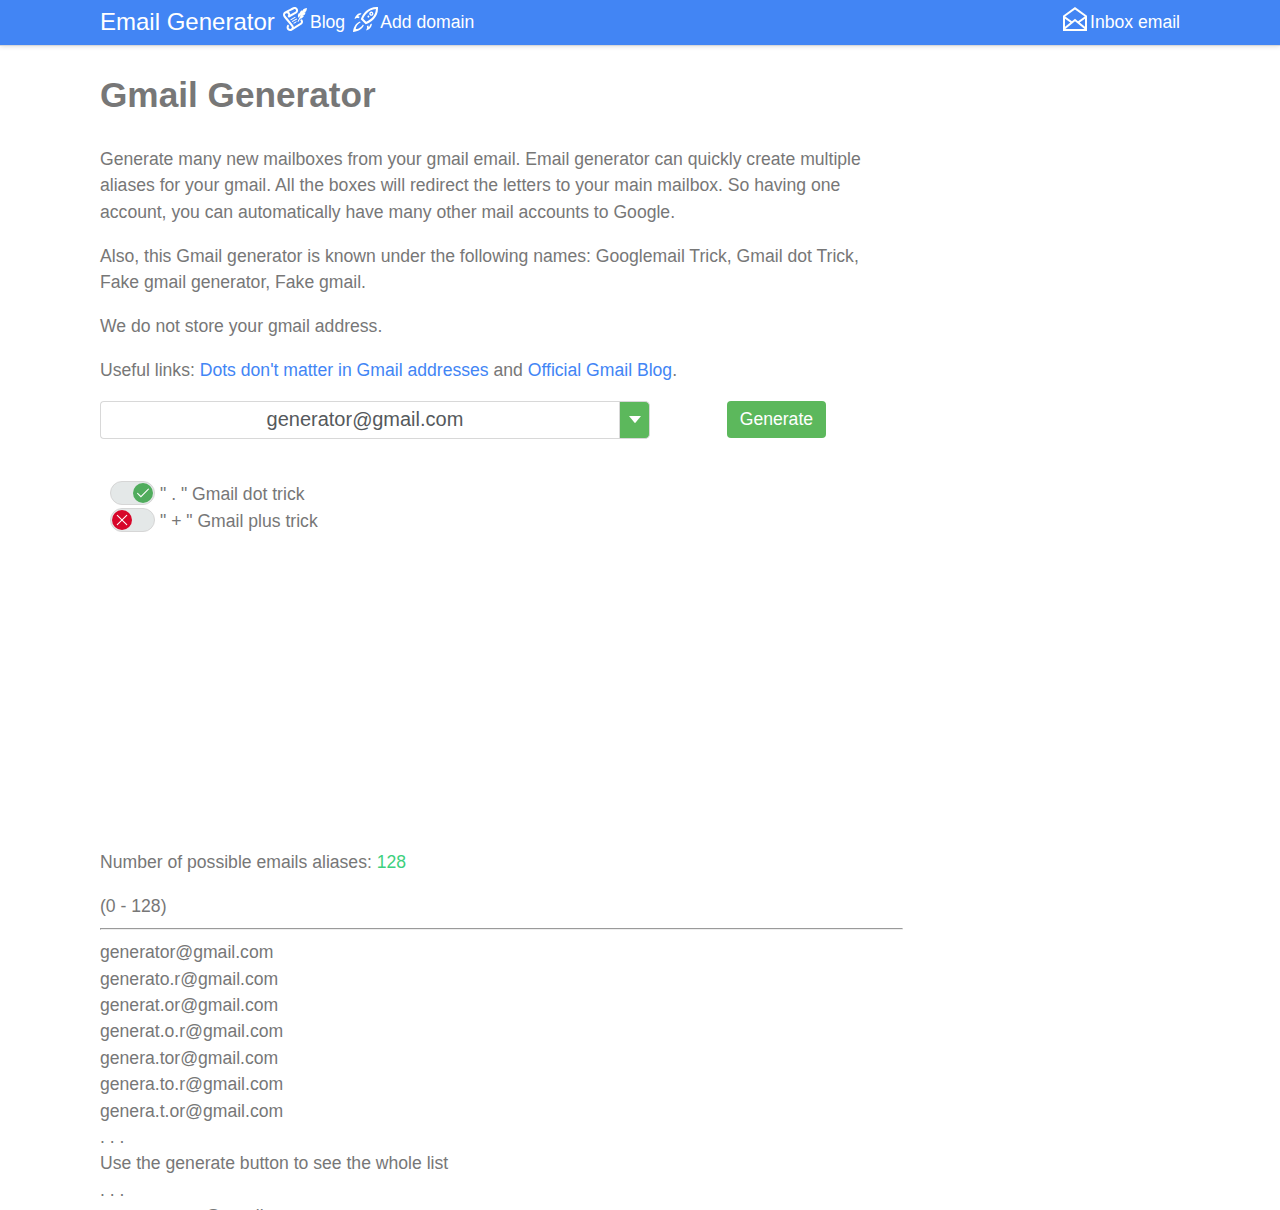
<file: index.html>
<html xmlns="http://www.w3.org/1999/xhtml" lang="en">

<head>
	<meta http-equiv="Content-Type" content="text/html; charset=utf-8" />
	<meta name="description" content="HTTrack is an easy-to-use website mirror utility. It allows you to download a World Wide website from the Internet to a local directory,building recursively all structures, getting html, images, and other files from the server to your computer. Links are rebuiltrelatively so that you can freely browse to the local site (works with any browser). You can mirror several sites together so that you can jump from one toanother. You can, also, update an existing mirror site, or resume an interrupted download. The robot is fully configurable, with an integrated help" />
	<meta name="keywords" content="httrack, HTTRACK, HTTrack, winhttrack, WINHTTRACK, WinHTTrack, offline browser, web mirror utility, aspirateur web, surf offline, web capture, www mirror utility, browse offline, local  site builder, website mirroring, aspirateur www, internet grabber, capture de site web, internet tool, hors connexion, unix, dos, windows 95, windows 98, solaris, ibm580, AIX 4.0, HTS, HTGet, web aspirator, web aspirateur, libre, GPL, GNU, free software" />
	<title>Local index - HTTrack Website Copier</title>
  <!-- Mirror and index made by HTTrack Website Copier/3.49-2 [XR&CO'2014] -->
	<style type="text/css">
	<!--

body {
	margin: 0;  padding: 0;  margin-bottom: 15px;  margin-top: 8px;
	background: #77b;
}
body, td {
	font: 14px "Trebuchet MS", Verdana, Arial, Helvetica, sans-serif;
	}

#subTitle {
	background: #000;  color: #fff;  padding: 4px;  font-weight: bold; 
	}

#siteNavigation a, #siteNavigation .current {
	font-weight: bold;  color: #448;
	}
#siteNavigation a:link    { text-decoration: none; }
#siteNavigation a:visited { text-decoration: none; }

#siteNavigation .current { background-color: #ccd; }

#siteNavigation a:hover   { text-decoration: none;  background-color: #fff;  color: #000; }
#siteNavigation a:active  { text-decoration: none;  background-color: #ccc; }


a:link    { text-decoration: underline;  color: #00f; }
a:visited { text-decoration: underline;  color: #000; }
a:hover   { text-decoration: underline;  color: #c00; }
a:active  { text-decoration: underline; }

#pageContent {
	clear: both;
	border-bottom: 6px solid #000;
	padding: 10px;  padding-top: 20px;
	line-height: 1.65em;
	background-image: url(backblue.gif);
	background-repeat: no-repeat;
	background-position: top right;
	}

#pageContent, #siteNavigation {
	background-color: #ccd;
	}


.imgLeft  { float: left;   margin-right: 10px;  margin-bottom: 10px; }
.imgRight { float: right;  margin-left: 10px;   margin-bottom: 10px; }

hr { height: 1px;  color: #000;  background-color: #000;  margin-bottom: 15px; }

h1 { margin: 0;  font-weight: bold;  font-size: 2em; }
h2 { margin: 0;  font-weight: bold;  font-size: 1.6em; }
h3 { margin: 0;  font-weight: bold;  font-size: 1.3em; }
h4 { margin: 0;  font-weight: bold;  font-size: 1.18em; }

.blak { background-color: #000; }
.hide { display: none; }
.tableWidth { min-width: 400px; }

.tblRegular       { border-collapse: collapse; }
.tblRegular td    { padding: 6px;  background-image: url(fade.gif);  border: 2px solid #99c; }
.tblHeaderColor, .tblHeaderColor td { background: #99c; }
.tblNoBorder td   { border: 0; }


// -->
</style>

</head>

<table width="76%" border="0" align="center" cellspacing="0" cellpadding="3" class="tableWidth">
	<tr>
	<td id="subTitle">HTTrack Website Copier - Open Source offline browser</td>
	</tr>
</table>
<table width="76%" border="0" align="center" cellspacing="0" cellpadding="0" class="tableWidth">
<tr class="blak">
<td>
	<table width="100%" border="0" align="center" cellspacing="1" cellpadding="0">
	<tr>
	<td colspan="6"> 
		<table width="100%" border="0" align="center" cellspacing="0" cellpadding="10">
		<tr> 
		<td id="pageContent"> 
<!-- ==================== End prologue ==================== -->

	<meta name="generator" content="HTTrack Website Copier/3.x">
	<TITLE>Local index - HTTrack</TITLE>
</HEAD>
<BODY>
<H1 ALIGN=Center>Index of locally available sites:</H1>
	<TABLE BORDER="0" WIDTH="100%" CELLSPACING="1" CELLPADDING="0">
		<TR>
			<TD BACKGROUND="fade.gif">
				&middot;
					<A HREF="generator.email/blog/gmail-generator.html">
						generator.email/blog/gmail-generator.html
					</A>		
			</TD>
		</TR>
	</TABLE>
	<BR>
	<BR>
	<BR>
  	<H6 ALIGN="RIGHT">
	<I>Mirror and index made by HTTrack Website Copier [XR&amp;CO'2008]</I>
	</H6>
	<!-- Mirror and index made by HTTrack Website Copier/3.49-2 [XR&CO'2014] -->
	<!-- Thanks for using HTTrack Website Copier! -->
	<meta HTTP-EQUIV="Refresh" CONTENT="0; URL=generator.email/blog/gmail-generator.html">


<!-- ==================== Start epilogue ==================== -->
		</td>
		</tr>
		</table>
	</td>
	</tr>
	</table>
</td>
</tr>
</table>

<table width="76%" border="0" align="center" valign="bottom" cellspacing="0" cellpadding="0">
	<tr>
	<td id="footer"><small>&copy; 2008 Xavier Roche & other contributors - Web Design: Leto Kauler.</small></td>
	</tr>
</table>

</body>

</html>
</file>
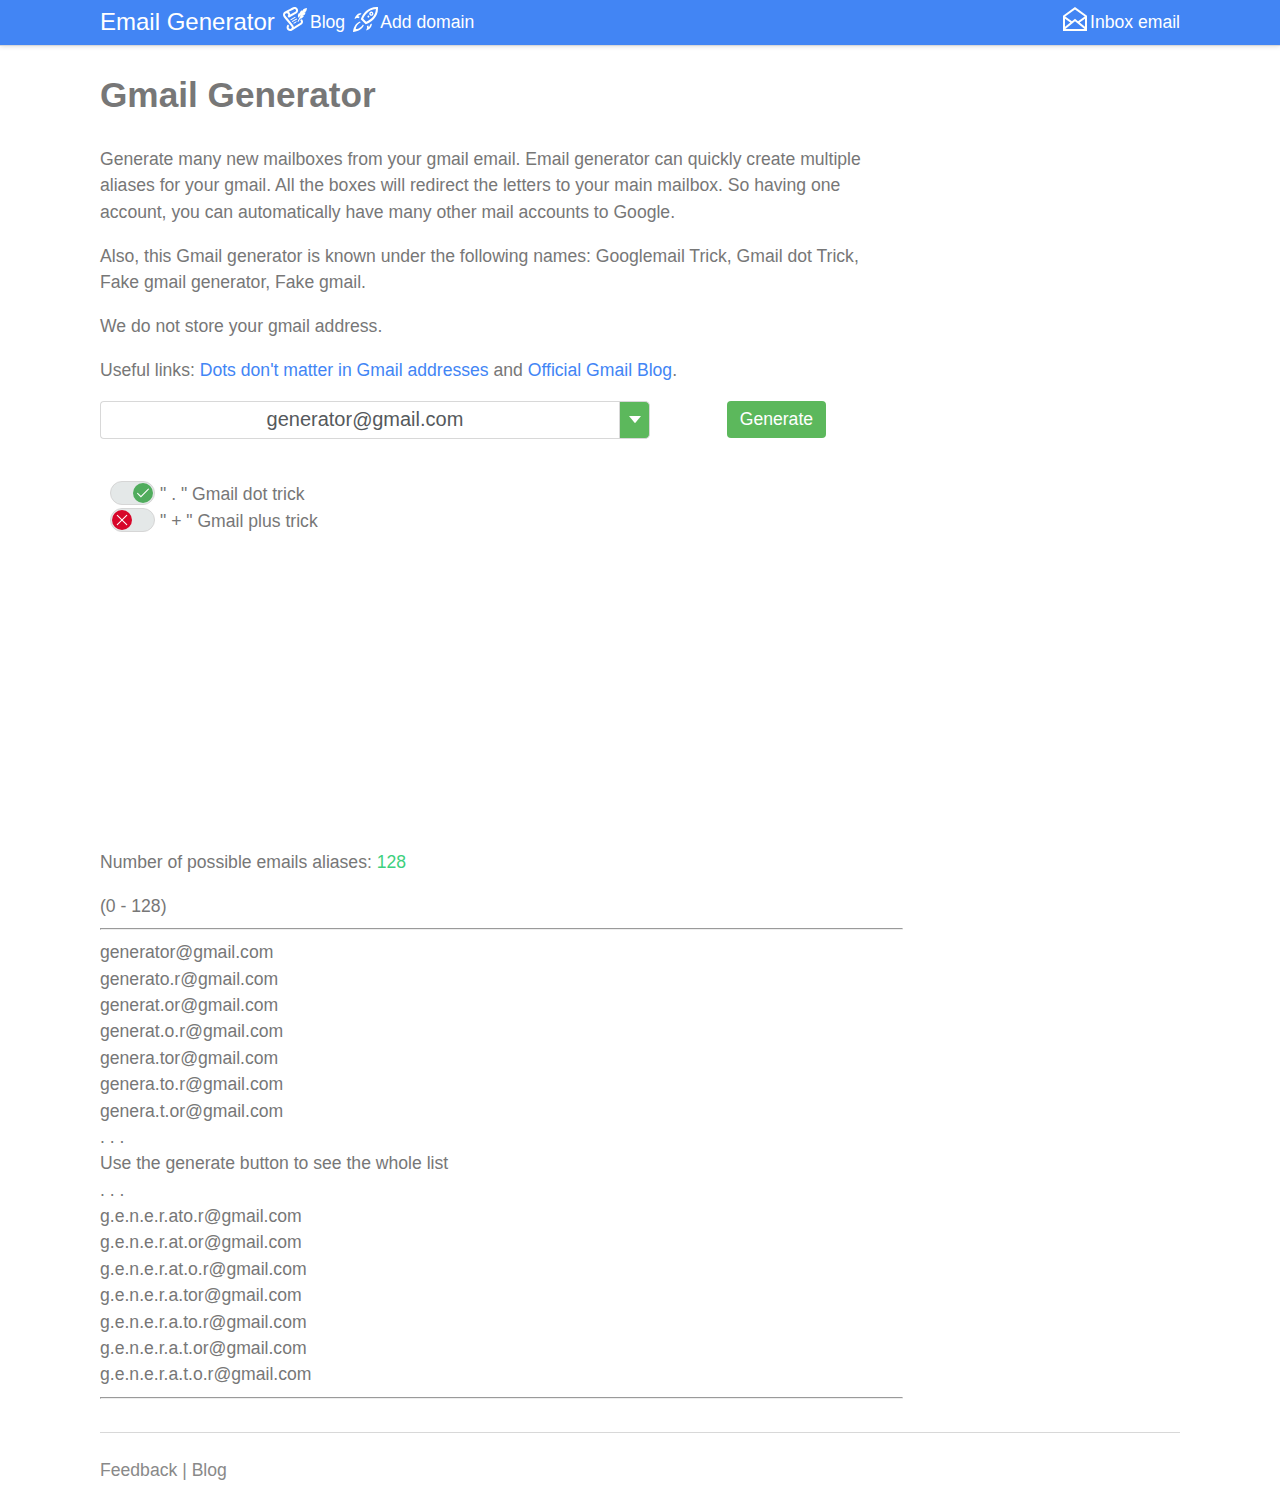
<file: generator.email/blog/gmail-generator.html>
<!DOCTYPE html><html dir="ltr" lang="en">
<!-- Mirrored from generator.email/blog/gmail-generator by HTTrack Website Copier/3.x [XR&CO'2014], Sat, 19 Aug 2023 04:01:23 GMT -->
<!-- Added by HTTrack --><meta http-equiv="content-type" content="text/html;charset=UTF-8" /><!-- /Added by HTTrack -->
<head><meta http-equiv="content-type" content="text/html; charset=utf-8" /><meta name="viewport" content="width=device-width, initial-scale=1"><meta name="theme-color" content="#00affd" /><meta name="referrer" content="no-referrer" /><meta name="description" content="Gmail generator - Gmail dot Trick, Fake gmail generator, Fake gmail, Googlemail Trick. Create many new Gmail email addresses for free."><meta name="keywords" content="fake email, fake email generator, email generator, Fake gmail generator, gmail generator, gmail dot trick, googlemail trick, google trick"><title>Gmail Generator</title><link rel="icon" type="image/x-icon" href="https://generator.email/favicon.ico">
<link rel="dns-prefetch" href="http://cdn.jsdelivr.net/"><link rel="dns-prefetch" href="http://www.google-analytics.com/"><link rel="dns-prefetch" href="http://pagead2.googlesyndication.com/"><link rel="alternate" hreflang="x-default" href="gmail-generator.html" /><link rel="alternate" hreflang="en" href="gmail-generator.html" />

<!--link rel="alternate" hreflang="uk" href="https://uk.generator.email/blog/gmail-generator" />
<link rel="alternate" hreflang="fr" href="https://fr.generator.email/blog/gmail-generator" /><link rel="alternate" hreflang="es" href="https://es.generator.email/blog/gmail-generator" /><link rel="alternate" hreflang="ja" href="https://ja.generator.email/blog/gmail-generator" /><link rel="alternate" hreflang="pt" href="https://pt.generator.email/blog/gmail-generator" /><link rel="alternate" hreflang="de" href="https://de.generator.email/blog/gmail-generator" /><link rel="alternate" hreflang="hy" href="https://hy.generator.email/blog/gmail-generator" /><link rel="alternate" hreflang="it" href="https://it.generator.email/blog/gmail-generator" /><link rel="alternate" hreflang="tr" href="https://tr.generator.email/blog/gmail-generator" /><link rel="alternate" hreflang="ms" href="https://ms.generator.email/blog/gmail-generator" /><link rel="alternate" hreflang="vi" href="https://vi.generator.email/blog/gmail-generator" /><link rel="alternate" hreflang="ru" href="https://ru.generator.email/blog/gmail-generator" /-->

<script type="text/javaScript">function loadmycss(){var cssId = 'myCss'; if (!document.getElementById(cssId)){var head  = document.getElementsByTagName('head')[0];var link  = document.createElement('link');link.id   = cssId;link.rel  = 'stylesheet';link.type = 'text/css';link.href = '../css/top_v2.css';link.media = 'all';head.appendChild(link);}}</script><link onerror='loadmycss();' href="../css/top_v2.css" rel="stylesheet"></head><body><script async src="../../pagead2.googlesyndication.com/pagead/js/f.txt"></script><script>(adsbygoogle = window.adsbygoogle || []).push({google_ad_client: "ca-pub-1407292178211259",enable_page_level_ads: true});</script><script async src="https://www.googletagmanager.com/gtag/js?id=UA-35796116-32"></script>
<script>
  window.dataLayer = window.dataLayer || [];
  function gtag(){dataLayer.push(arguments);}
  gtag('js', new Date());
  gtag('config', 'UA-35796116-32');
</script><div class="e7m lrwu5 site-header"><div class="e7m container"><div class="e7m row"><div class="e7m col-lg-12"><div class="e7m left-nav">

	<a class="e7m navbar-brand" style="font-size: x-large;" href="https://generator.email/">Email Generator</a>


  <a class="e7m nav-link" href="https://generator.email/blog"><span class="e7m nav2"></span><span class="e7m hidden-md-down">Blog</span></a><a class="e7m nav-link" href="new-email-generator-domain"><span class="e7m nav3"></span><span class="e7m hidden-md-down">Add domain</span></a></div><div class="e7m righ-nav"> <div class="e7m dropdown a_gre_tx"><span class="e7m nav4"></span><span class="e7m hidden-md-down">Inbox email</span><div class="e7m dropdown-content"><div class="e7m dropdown-menu dropdown-menu-right daterangepicker opensleft"><a class="e7m dropdown-item waves-effect" href="https://generator.email/">No recent mailbox</a></div></div></div></div></div></div></div></div><div class="e7m container">
<div class="e7m row">
<div class="e7m col-lg-9">
<h1>Gmail Generator</h1>
<style>
.pagination{display:inline-block;padding-left:0;margin:20px 0;border-radius:2px}.pagination>li{display:inline}.pagination>li>input,.pagination>li>span{position:relative;float:left;padding:6px 12px;margin-left:-1px;
    font-size: 1.1rem;
  line-height:1.42857143;color:#3498db;text-decoration:none;background-color:#fff;border:1px solid #ddd}.pagination>li:first-child>input,.pagination>li:first-child>span{margin-left:0;border-top-left-radius:2px;border-bottom-left-radius:2px}.pagination>li:last-child>input,.pagination>li:last-child>span{border-top-right-radius:2px;border-bottom-right-radius:2px}.pagination>li>input:focus,.pagination>li>input:hover,.pagination>li>span:focus,.pagination>li>span:hover{color:#23527c;background-color:#eee;border-color:#ddd}.pagination>.active>input,.pagination>.active>input:focus,.pagination>.active>input:hover,.pagination>.active>span,.pagination>.active>span:focus,.pagination>.active>span:hover{z-index:2;color:#fff;cursor:default;background-color:#3498db;border-color:#3498db}.pagination>.disabled>input,.pagination>.disabled>input:focus,.pagination>.disabled>input:hover,.pagination>.disabled>span,.pagination>.disabled>span:focus,.pagination>.disabled>span:hover{color:#777;cursor:not-allowed;background-color:#fff;border-color:#ddd}.list-group{box-shadow:0 2px 2px 0 rgba(0,0,0,.14),0 3px 1px -2px rgba(0,0,0,.12),0 1px 5px 0 rgba(0,0,0,.2);border-radius:2px}

.container,.container-fluid{margin-left:auto;margin-right:auto;padding-right:15px;padding-left:15px;position:relative}.btn,body{font-size:1.1rem}.btn,.text-muted:hover,.text-muted:focus,a{text-decoration:none;color:#3498db}.hide_all{visibility:hidden!important;display:none!important}.ma-2{margin-top:-2rem}@-ms-viewport{width:device-width}html{-webkit-box-sizing:border-box;box-sizing:border-box;-ms-overflow-style:scrollbar}*,::after,::before{-webkit-box-sizing:inherit;box-sizing:inherit}.row{display:-webkit-box;display:-webkit-flex;display:-ms-flexbox;display:flex;-webkit-flex-wrap:wrap;-ms-flex-wrap:wrap;flex-wrap:wrap}
.bo_b {
border: thin solid #ddd;
    border-radius: 8px;}
.btn, body {
    font-size: 1.1rem;
}
.hide_all {
    visibility: hidden!important;
    display: none!important;
}

.cenrmx {
    max-width: 960px;
    margin: 0 auto;
}
.center {
    text-align: center;
    margin: 0 auto;
}

.twitter-typeahead222 {
    float: none;
    border-radius: 0 .25rem .25rem 0;
}

.twitter-typeahead, .twitter-typeahead222 {
    border-left: 0;
    font-size: 1.25rem;
    text-align: left;
    vertical-align: middle;
    height: 2.375rem;
}
.twitter-typeahead222, .ssrtyu779table-cell {
    display: table-cell!important;
}

.tt-dropdown-menu {
    z-index: 1000;
    min-width: 235px;
    list-style: none;
    line-height: normal;
    box-shadow: #d8d8d8 1px 2px 10px;
    position: absolute;
    top: 100%;
    left: 0;
    width: -webkit-calc(100% + .6rem + 30px);
    width: -moz-calc(100% + .6rem + 30px);
    width: calc(100% + .6rem + 30px);
    padding: 0;
    margin: .3rem -.6rem 0;
    font-size: 1rem;
    text-align: left;
    background-color: #fff;
    border: 1px solid #d8d8d8;
    border-radius: 5px;
    background-clip: padding-box;
}


.btn-success {
    color: #fff;
    background-color: #5cb85c;
    border-color: #5cb85c;
}
.btn {
    display: inline-block;
    padding: 6px 12px;
    margin-bottom: 0;
    font-weight: 400;
    line-height: 1.42857143;
    text-align: center;
    white-space: nowrap;
    vertical-align: middle;
    -ms-touch-action: manipulation;
    touch-action: manipulation;
    -webkit-user-select: none;
    -ms-user-select: none;
    user-select: none;
    background-image: none;
    border: 1px solid transparent;
    outline: 0;
    border-radius: 4px;
}

.s13 {
    padding-left: .25rem;
    vertical-align: top;
    background-color: transparent;
}
.ma1, .s13 {
    position: relative;
}

.greenclass56fgc{color:#18982e}.redclass56fgc{color:#fa424a;font-weight:700}.imagbord{max-width:max-content;box-shadow:0 0 5px #2C688B;border-radius:5px}.strike-headline{border-top:1px solid #d8d8d8;text-align:center;margin:22px 0 1px}.strike-headline h4{display:inline-block;background:#fff;padding:0 20px;margin:0;position:relative;top:-16px}.border-left,.border-right,.border-top{top:0;position:absolute}#dc23r34wes{padding-bottom:2rem}

.form-control2{width:100%;line-height:1.5;color:#55595c;background-color:#fff;background-image:none;border:1px solid #d8d8d8;border-radius:5px}
.rigt{float:right;padding-right:1rem;vertical-align:middle;padding-top:.5rem;padding-left:1rem}
.twitter-typeahead222,.ssrtyu779table-cell{display:table-cell!important}.twitter-typeahead,.twitter-typeahead222{border-left:0;font-size:1.25rem;text-align:left;vertical-align:middle;height:2.375rem}.coserch{display:table;table-layout:fixed;margin-top:1rem;padding-bottom:1rem;width:100%}.coselect,.coselect2,.coselect3{float:none;display:table-cell;vertical-align:middle;outline:0;font-size:1.25rem}.lrw6t,.lrw7t{font-size:2.4em}.coselect{text-align:right;border-right:0;padding-right:0;border-radius:.25rem 0 0 .25rem;height:2.375rem}.coselect2{width:1rem;border-top:1px solid #d8d8d8;border-bottom:1px solid #d8d8d8;color:#55595c;position:relative;z-index:2}.coselect3{text-align:left;border-radius:0;border-left:0;height:2.375rem}

.dropselect{display:table-cell;width:30px;border:1px solid #d8d8d8;border-radius:0 5px 5px 0;border-left:0;color:#fff;background:url("data:image/svg+xml;utf8,<svg xmlns='http://www.w3.org/2000/svg' width='100' height='100' fill='%23ffffff'><polygon points='0,0 100,0 50,60'/></svg>") center no-repeat #5cb85c;background-size:12px;background-position-y:60%}

.tt-suggestion:hover{color:#3498db}
.tt-suggestion{padding:3px .75rem;font-size:.9375rem}.tt-suggestion p{margin-bottom:0!important;font-size:1.25rem;margin-top:0}






.toggler {
    width: 60px;
    float: left;
    padding-left: 10px;
}
.toggler input {
  display: none;
}
.toggler label {
  display: block;
  position: relative;
     width: 45px;
    height: 24px;
  border: 1px solid #d6d6d6;
  border-radius: 13px;
  background: #e4e8e8;
  cursor: pointer;
}
.toggler label::after {
  display: block;
  border-radius: 100%;
  background-color: #d7062a;
  content: '';/*
  -webkit-animation-name: toggler-size;
          animation-name: toggler-size;
  -webkit-animation-duration: .15s;
          animation-duration: .15s;
  -webkit-animation-timing-function: ease-out;
          animation-timing-function: ease-out;
  -webkit-animation-direction: forwards;
          animation-direction: forwards;
  -webkit-animation-iteration-count: 1;
          animation-iteration-count: 1;
  -webkit-animation-play-state: running;
          animation-play-state: running;*/
}
.toggler label::after,
.toggler label .toggler-on,
.toggler label .toggler-off {
  position: absolute;
  top: 50%;
  left: 25%;
  width: 20px;
  height: 20px;
  -webkit-transform: translateY(-50%) translateX(-50%);
          transform: translateY(-50%) translateX(-50%);
  -webkit-transition: left .15s ease-in-out, background-color .2s ease-out, width .15s ease-in-out, height .15s ease-in-out, opacity .15s ease-in-out;
  transition: left .15s ease-in-out, background-color .2s ease-out, width .15s ease-in-out, height .15s ease-in-out, opacity .15s ease-in-out;
}
.toggler input:checked + label::after,
.toggler input:checked + label .toggler-on,
.toggler input:checked + label .toggler-off {
  left: 75%;
}
.toggler input:checked + label::after {
  background-color: #50ac5d;
  -webkit-animation-name: toggler-size2;
          animation-name: toggler-size2;
}
.toggler .toggler-on,
.toggler .toggler-off {
  opacity: 1;
  z-index: 2;
}
.toggler input:checked + label .toggler-off,
.toggler input:not(:checked) + label .toggler-on {
  width: 0;
  height: 0;
  opacity: 0;
}
.toggler .path {
  fill: none;
  stroke: #fefefe;
  stroke-width: 7px;
  stroke-linecap: round;
  stroke-miterlimit: 10;
}

@-webkit-keyframes toggler-size {
  0%,
  100% {
    width: 26px;
    height: 26px;
  }
  50% {
    width: 20px;
    height: 20px;
  }
}

@keyframes toggler-size {
  0%,
  100% {
    width: 26px;
    height: 26px;
  }
  50% {
    width: 20px;
    height: 20px;
  }
}
@-webkit-keyframes toggler-size2 {
  0%,
  100% {
    width: 26px;
    height: 26px;
  }
  50% {
    width: 20px;
    height: 20px;
  }
}
@keyframes toggler-size2 {
  0%,
  100% {
    width: 26px;
    height: 26px;
  }
  50% {
    width: 20px;
    height: 20px;
  }
}
.text_swc {
      display: flex;
}

.form-control {
    display: block;
    width: 100%;
    padding: .5rem .75rem;
    font-size: 1rem;
    line-height: 1.25;
    color: #464a4c;
    background-color: #fff;
    background-image: none;
    -webkit-background-clip: padding-box;
    background-clip: padding-box;
    border: 1px solid rgba(0,0,0,.15);
    border-radius: .25rem;
    -webkit-transition: border-color ease-in-out .15s,-webkit-box-shadow ease-in-out .15s;
    transition: border-color ease-in-out .15s,-webkit-box-shadow ease-in-out .15s;
    -o-transition: border-color ease-in-out .15s,box-shadow ease-in-out .15s;
    transition: border-color ease-in-out .15s,box-shadow ease-in-out .15s;
    transition: border-color ease-in-out .15s,box-shadow ease-in-out .15s,-webkit-box-shadow ease-in-out .15s;
}

.alert {
    padding: .75rem 1.25rem;
    margin-bottom: 1rem;
    border: 1px solid transparent;
    border-radius: .25rem;
}

.alert-success {
    background-color: #dff0d8;
    border-color: #d0e9c6;
    color: #3c763d;
}


.disabled{cursor:not-allowed;filter:alpha(opacity=65);-webkit-box-shadow:none;box-shadow:none;opacity:.65;pointer-events:none}


.lgr{
    position: relative;
    display: block;
      margin-bottom: -1px;
    background-color: #fff;
    border: 1px solid #ddd;
    overflow-x: auto;
}
.lgr-s {
    color: #3c763d;
    background-color: #dff0d8;
}

.lgr-d {
    color: #a94442;
    background-color: #f2dede;
}
</style>
<p>
Generate many new mailboxes from your gmail email. Email generator can quickly create multiple aliases for your gmail. 
All the boxes will redirect the letters to your main mailbox. So having one account, you can automatically have many other mail accounts to Google.
</p>
<p>
Also, this Gmail generator is known under the following names: Googlemail Trick, Gmail dot Trick, Fake gmail generator, Fake gmail.
</p>
<p>
We do not store your gmail address.
</p>


<p>
<p>
Useful links: <a target="_blank" rel="nofollow" href="https://support.google.com/mail/answer/7436150">Dots don't matter in Gmail addresses</a> and <a rel="nofollow" target="_blank" href="https://gmail.googleblog.com/2008/03/2-hidden-ways-to-get-more-from-your.html">Official Gmail Blog</a>. 
</p> 






<form method="post" autocomplete="off">
<div class="col-lg-12 cenrmx center">
<div class="coserch">
<input type="text" name="ylink" spellcheck="false" maxlength="30" class="form-control2 coselect" id="userName" value="generator">
<div class="input-group-addon1 coselect2">@</div>
<div id="domnamserch666" class="twitter-typeahead222" style="position: relative; direction: ltr;">
<div id="domnamserch" class="twitter-typeahead" style="position: relative; direction: ltr;">
<input type="text" name="ydomain" spellcheck="false" class="form-control2 typeahead_as3gsdr coselect3 tt-query s13" autocomplete="off" value="gmail.com" id="domainName2" maxlength="30" dir="auto" style="position: relative; vertical-align: top; background-color: transparent;"><div style="position: absolute; left: -9999px; visibility: hidden; white-space: nowrap; font-family: Arial; font-size: 20px; font-style: normal; font-variant-ligatures: normal; font-variant-caps: normal; font-weight: 400; word-spacing: 0px; letter-spacing: 0px; text-indent: 0px; text-rendering: auto; text-transform: none;">2000rebates.stream</div>
<div class="tt-dropdown-menu" style="position: absolute; top: 100%; left: 0px; z-index: 100; display: none;">
</div></div>
<div id="newselect" class="tt-dropdown-menu hide_all" style="position: absolute; top: 100%; left: 0px; z-index: 10; display: block; right: auto; margin: .3rem -.6rem 0rem;">

<div class="tt-dataset-typeahead_as3gsdr" style="display: block; overflow: hidden;">
<div class="tt-suggestions" style="display: block;">
<div class="tt-suggestion" style="white-space: nowrap; cursor: pointer;">
<p onclick="change_dropdown_list(this.innerHTML)" id="gmail.com" style="white-space: normal;">gmail.com</p></div>
<div class="tt-suggestion" style="white-space: nowrap; cursor: pointer;">
<p onclick="change_dropdown_list(this.innerHTML)" id="googlemail.com" style="white-space: normal;">googlemail.com</p></div>
</div></div></div></div><div id="drop_sel" class="dropselect waves-effect waves-light"></div>
<button id="copbtn" type="submit" class="btn btn-success waves-effect waves-light waves-raised" type="submit" style="padding: 5px 12px;">Generate</button></div>

</div>
<br><script>
var dot=1;
var plus=0;
</script>

<div class="toggler" onchange="if (dot==1) {dot=0;} else {dot=1;};document.cookie='dot='+dot;">
  <input id="toggler-2" name="toggler-2" type="checkbox" value="1" checked="">
  <label for="toggler-2">
    <svg class="toggler-on" style=";border-radius: 13px;" version="1.1" xmlns="http://www.w3.org/2000/svg" viewBox="0 0 130.2 130.2">
      <polyline class="path check" points="100.2,40.2 51.5,88.8 29.8,67.5 "></polyline>
    </svg>
    <svg class="toggler-off" version="1.1" xmlns="http://www.w3.org/2000/svg" viewBox="0 0 130.2 130.2">
      <line class="path line" x1="34.4" y1="34.4" x2="95.8" y2="95.8"></line>
      <line class="path line" x1="95.8" y1="34.4" x2="34.4" y2="95.8"></line>
    </svg>
  </label>
</div>
<div class="text_swc">" . " Gmail dot trick</div>

<div class="toggler" onchange="if (plus==1) {plus=0;} else {plus=1;};document.cookie='plus='+plus;">
  <input id="toggler-1" name="toggler-1" type="checkbox" value="1">
  <label for="toggler-1">
    <svg class="toggler-on" version="1.1" xmlns="http://www.w3.org/2000/svg" viewBox="0 0 130.2 130.2">
      <polyline class="path check" points="100.2,40.2 51.5,88.8 29.8,67.5 "></polyline>
    </svg>
    <svg class="toggler-off" version="1.1" xmlns="http://www.w3.org/2000/svg" viewBox="0 0 130.2 130.2">
      <line class="path line" x1="34.4" y1="34.4" x2="95.8" y2="95.8"></line>
      <line class="path line" x1="95.8" y1="34.4" x2="34.4" y2="95.8"></line>
    </svg>
  </label>
</div>
<div class="text_swc">" + " Gmail plus trick</div>
<input type="hidden" name="action" value="submit" />
</form>
<script src="../js/jquery-2.1.3.min.js"></script>
<script type="text/javascript">
document.getElementById('drop_sel').addEventListener('click', function() { 
  toggleClass(document.getElementById('newselect'), 'hide_all');});
/*
  document.getElementById('domainName2').addEventListener('click', function() { removeClass(document.getElementById('newselect'), 'hide_all');});
*/
  function toggleClass(element, className){
    if (!element || !className){
        return;
    }
    
    var classString = element.className, nameIndex = classString.indexOf(className);
    if (nameIndex == -1) {
        classString += ' ' + className;
    }
    else {
        classString = classString.substr(0, nameIndex) + classString.substr(nameIndex+className.length);
    }
    element.className = classString;
}
function removeClass(element, className){
    if (!element || !className){
        return;
    }
    var classString = element.className, nameIndex = classString.indexOf(className);
    if (nameIndex == -1) {
        classString += ' ' + className;
    }
    else {
   //    classString = classString.substr(0, nameIndex) + classString.substr(nameIndex+className.length);
    }
    element.className = classString;
}
$(document).mouseup(function(e) 
{    var container = $('newselect');
    if (!container.is(e.target) && container.has(e.target).length === 0) 
    {
        removeClass(document.getElementById('newselect'), 'hide_all');
    }
});
function change_dropdown_list(p_value) {removeClass(document.getElementById('newselect'), 'hide_all');
document.getElementById("domainName2").value = p_value;
}
</script></p><p><ins class="adsbygoogle" style="display:block" data-ad-client="ca-pub-1407292178211259" data-ad-slot="2126251579" data-ad-format="auto"></ins><script>(adsbygoogle = window.adsbygoogle || []).push({});</script></p>
<p>Number of possible emails aliases: <span style="color: #3dd07d;">128</span></p> (0 - 128)

<hr>
generator@gmail.com<br>
generato.r@gmail.com<br>
generat.or@gmail.com<br>
generat.o.r@gmail.com<br>
genera.tor@gmail.com<br>
genera.to.r@gmail.com<br>
genera.t.or@gmail.com<br>
. . . <br>
Use the generate button to see the whole list <br>
. . . <br>
g.e.n.e.r.ato.r@gmail.com<br>
g.e.n.e.r.at.or@gmail.com<br>
g.e.n.e.r.at.o.r@gmail.com<br>
g.e.n.e.r.a.tor@gmail.com<br>
g.e.n.e.r.a.to.r@gmail.com<br>
g.e.n.e.r.a.t.or@gmail.com<br>
g.e.n.e.r.a.t.o.r@gmail.com<br>
<hr> 




</div>
<div class="e7m col-lg-3">

<div class="e7m s10pm"> 
<ins class="adsbygoogle" style="display:block" data-ad-client="ca-pub-1407292178211259" data-ad-slot="7846421161" data-ad-format="auto"></ins><script>(adsbygoogle = window.adsbygoogle || []).push({});</script></div>
<!--div class="e7m s10 s10pm">
Want to add your post? Would you like to translate an existing blog into your own language?
read more</div-->

</div>
</div>
</div>
<!--div class="e7m container">
<div class="e7m row cenrmx" style="margin-top: 1rem!important;">


</div></div-->


<div class="e7m container"><div class="e7m row"><div class="e7m col-lg-12"><div class="e7m footer_wrap"><span class="e7m text-muted" onclick='this.innerHTML = "<a"+" hr"+"ef=\"mai"+"lto"+":fee"+"db"+"ack"+"@g"+"e"+"n"+"e"+"r"+"a"+"t"+"o"+"r"+"."+"e"+"m"+"a"+"i"+"l"+"\">"+"fe"+"ed"+"bac"+"k@g"+"e"+"n"+"e"+"r"+"a"+"t"+"o"+"r"+"."+"e"+"m"+"a"+"i"+"l"+"</a>";'>Feedback</span><span class="e7m text-muted"> | </span><a href="https://generator.email/blog" class="e7m text-muted">Blog</a></div></div></div></div><script type="text/javaScript">function loadmycss(){var cssId2 = 'myCss2';if (!document.getElementById(cssId2)){var head  = document.getElementsByTagName('head')[0];var link  = document.createElement('link');link.id=cssId2;link.rel='stylesheet';link.type='text/css';link.href = '../css/last_v2.css';link.media = 'all';head.appendChild(link);}}</script><link onerror='loadmycss();' href="../css/last_v2.css" rel="stylesheet"></body>
<!-- Mirrored from generator.email/blog/gmail-generator by HTTrack Website Copier/3.x [XR&CO'2014], Sat, 19 Aug 2023 04:01:25 GMT -->
</html>
</file>
<file: generator.email/css/top_v2.css>
.e7m.container,.e7m.container-fluid{margin-left:auto;margin-right:auto;padding-right:15px;padding-left:15px;position:relative}.e7m.btn,body{font-size:1.1rem}.e7m.btn,.e7m.text-muted:hover,.text-muted:focus,a{text-decoration:none;color:#3498db}.hide_all{visibility:hidden!important;display:none!important}.e7m.ma-2{margin-top:-2rem}@-ms-viewport{width:device-width}html{-webkit-box-sizing:border-box;box-sizing:border-box;-ms-overflow-style:scrollbar}*,::after,::before{-webkit-box-sizing:inherit;box-sizing:inherit}.e7m.row{display:-webkit-box;display:-webkit-flex;display:-ms-flexbox;display:flex;-webkit-flex-wrap:wrap;-ms-flex-wrap:wrap;flex-wrap:wrap}@media (min-width:768px){.e7m.col,.e7m.col-12,.e7m.col-lg-12,.e7m.col-lg-3,.e7m.col-lg-9,.e7m.col-md-3,.e7m.col-md-4,.e7m.col-md-6,.e7m.col-md-9,.e7m.container{padding-right:15px;padding-left:15px}.e7m.container{width:720px;max-width:100%}}@media (min-width:992px){.e7m.col,.e7m.col-12,.e7m.col-lg-12,.e7m.col-lg-3,.e7m.col-lg-9,.e7m.col-md-3,.e7m.col-md-4,.e7m.col-md-6,.e7m.col-md-9,.e7m.container{padding-right:15px;padding-left:15px}.e7m.container{width:960px;max-width:100%}}@media (min-width:1200px){.e7m.col,.e7m.col-12,.e7m.col-lg-12,.e7m.col-lg-3,.e7m.col-lg-9,.e7m.col-md-3,.e7m.col-md-4,.e7m.col-md-6,.e7m.col-md-9,.e7m.container{padding-right:15px;padding-left:15px}.e7m.container{width:1140px;max-width:100%}}.e7m.col,.e7m.col-12,.e7m.col-lg-12,.e7m.col-lg-3,.e7m.col-lg-9,.e7m.col-md-3,.e7m.col-md-4,.e7m.col-md-6,.e7m.col-md-9{position:relative;width:100%;min-height:1px;padding-right:15px;padding-left:15px}.e7m.col{-webkit-flex-basis:0%;-ms-flex-preferred-size:0;flex-basis:0%;-webkit-box-flex:1;-webkit-flex-grow:1;-ms-flex-positive:1;flex-grow:1;max-width:100%}.e7m.col-auto{-webkit-box-flex:0;-webkit-flex:0 0 auto;-ms-flex:0 0 auto;flex:0 0 auto;width:auto}.e7m.col-12{-webkit-box-flex:0;-webkit-flex:0 0 100%;-ms-flex:0 0 100%;flex:0 0 100%;max-width:100%}@media (min-width:576px){.e7m.col,.e7m.col-12,.e7m.col-lg-12,.e7m.col-lg-3,.e7m.col-lg-9,.e7m.col-md-3,.e7m.col-md-4,.e7m.col-md-6,.e7m.col-md-9{padding-right:15px;padding-left:15px}}@media (min-width:768px){.e7m.col-md{-webkit-flex-basis:0%;-ms-flex-preferred-size:0;flex-basis:0%;-webkit-box-flex:1;-webkit-flex-grow:1;-ms-flex-positive:1;flex-grow:1;max-width:100%}.e7m.col-md-auto{-webkit-box-flex:0;-webkit-flex:0 0 auto;-ms-flex:0 0 auto;flex:0 0 auto;width:auto}.e7m.col-md-1{-webkit-box-flex:0;-webkit-flex:0 0 8.333333%;-ms-flex:0 0 8.333333%;flex:0 0 8.333333%;max-width:8.333333%}.e7m.col-md-2{-webkit-box-flex:0;-webkit-flex:0 0 16.666667%;-ms-flex:0 0 16.666667%;flex:0 0 16.666667%;max-width:16.666667%}.e7m.col-md-3{-webkit-box-flex:0;-webkit-flex:0 0 25%;-ms-flex:0 0 25%;flex:0 0 25%;max-width:25%}.e7m.col-md-4{-webkit-box-flex:0;-webkit-flex:0 0 33.333333%;-ms-flex:0 0 33.333333%;flex:0 0 33.333333%;max-width:33.333333%}.e7m.col-md-5{-webkit-box-flex:0;-webkit-flex:0 0 41.666667%;-ms-flex:0 0 41.666667%;flex:0 0 41.666667%;max-width:41.666667%}.e7m.col-md-6{-webkit-box-flex:0;-webkit-flex:0 0 50%;-ms-flex:0 0 50%;flex:0 0 50%;max-width:50%}.e7m.col-md-7{-webkit-box-flex:0;-webkit-flex:0 0 58.333333%;-ms-flex:0 0 58.333333%;flex:0 0 58.333333%;max-width:58.333333%}.e7m.col-md-8{-webkit-box-flex:0;-webkit-flex:0 0 66.666667%;-ms-flex:0 0 66.666667%;flex:0 0 66.666667%;max-width:66.666667%}.e7m.col-md-9{-webkit-box-flex:0;-webkit-flex:0 0 75%;-ms-flex:0 0 75%;flex:0 0 75%;max-width:75%}.e7m.col-md-10{-webkit-box-flex:0;-webkit-flex:0 0 83.333333%;-ms-flex:0 0 83.333333%;flex:0 0 83.333333%;max-width:83.333333%}.e7m.col-md-11{-webkit-box-flex:0;-webkit-flex:0 0 91.666667%;-ms-flex:0 0 91.666667%;flex:0 0 91.666667%;max-width:91.666667%}.e7m.col-md-12{-webkit-box-flex:0;-webkit-flex:0 0 100%;-ms-flex:0 0 100%;flex:0 0 100%;max-width:100%}}@media (min-width:992px){.e7m.col-lg{-webkit-flex-basis:0%;-ms-flex-preferred-size:0;flex-basis:0%;-webkit-box-flex:1;-webkit-flex-grow:1;-ms-flex-positive:1;flex-grow:1;max-width:100%}.e7m.col-lg-auto{-webkit-box-flex:0;-webkit-flex:0 0 auto;-ms-flex:0 0 auto;flex:0 0 auto;width:auto}.e7m.col-lg-3{-webkit-box-flex:0;-webkit-flex:0 0 25%;-ms-flex:0 0 25%;flex:0 0 25%;max-width:25%}.e7m.col-lg-9{-webkit-box-flex:0;-webkit-flex:0 0 75%;-ms-flex:0 0 75%;flex:0 0 75%;max-width:75%}.e7m.col-lg-12{-webkit-box-flex:0;-webkit-flex:0 0 100%;-ms-flex:0 0 100%;flex:0 0 100%;max-width:100%}}body{margin:0;font-family:"Helvetica Neue",Helvetica,Arial,sans-serif;line-height:1.5;color:#777;background-color:#fff}@media (max-width:992px){.e7m.hide_ads{visibility:hidden;display:none}}.e7m.dropdown{position:relative;display:inline-block}.e7m.dropdown-content{border-radius:5px;display:none;position:absolute;background-color:#fbfcfd;border:1px solid #d8d8d8;box-shadow:#d8d8d8 1px 2px 10px;z-index:3;right:0;left:auto}.e7m.dropdown-content a{color:#777;font-size:1rem;text-decoration:none;display:block;text-align:left}.e7m.dropdown-content a:hover{background-color:#ecf1f4}.e7m.dropdown:hover .e7m.dropdown-content{display:block}.e7m.center{text-align:center;margin:0 auto}.e7m.btn-group-justified>.btn-group .btn{width:100%}.e7m.btn-group-justified{display:table;width:100%;table-layout:fixed;border-collapse:separate}.e7m.btn-group>.btn-group{float:left}.e7m.btn-group,.e7m.btn-group-vertical{position:relative;display:inline-block;vertical-align:middle}.e7m.btn-group>.btn:first-child{margin-left:0}.e7m.btn-group-vertical>.btn,.e7m.btn-group>.btn{position:relative;float:left}.e7m.btn-primary{z-index:0!important;color:#fff;background-color:#3498db;border-color:#2e6da4}.e7m.btn{display:inline-block;padding:6px 12px;margin-bottom:0;font-weight:400;line-height:1.42857143;text-align:center;white-space:nowrap;vertical-align:middle;-ms-touch-action:manipulation;touch-action:manipulation;-webkit-user-select:none;-ms-user-select:none;user-select:none;background-image:none;border:1px solid transparent;outline:0;border-radius:4px}.e7m.btn-group-justified>.btn,.e7m.btn-group-justified>.btn-group{display:table-cell;float:none;width:1%}.e7m.btn-primary:hover{color:#fff;background-color:#286090;border-color:#204d74}.e7m.btn-activ-snx{background-color:#286090!important;border-color:#204d74!important}.e7m.btn-danger{color:#fff;background-color:#d9534f;border-color:#d43f3a}.e7m.btn-danger:hover{color:#fff;background-color:#c9302c;border-color:#ac2925}.e7m.footer_wrap{padding:24px 0;border-top:1px solid #d8d8d8;margin-top:25px}.e7m.text-muted{color:#898989;cursor:pointer}.from_div_45g45gg,.subj_div_45g45gg,.time_div_45g45gg{display:inline-block;text-overflow:ellipsis;overflow:hidden;white-space:nowrap}a:focus,a:hover{color:#3498db;text-decoration:underline}.e7m a,.e7m a:hover,.e7m.a_gre_tx,.e7m.nav-link:hover,.e7m.s12{text-decoration:none}a:focus{outline:dotted thin;outline:-webkit-focus-ring-color auto 5px;outline-offset:-2px}.e7m.nav-link{line-height:2.8rem;padding-left:.5rem}.e7m.righ-nav{float:right;line-height:2.8rem}.e7m.left-nav{float:left}.from_div_45g45gg{width:25%}.subj_div_45g45gg{width:55%}.e7m.list-group-item:last-child{margin-bottom:0;border-bottom-right-radius:2px;border-bottom-left-radius:2px}a.list-group-item{color:#555}a.list-group-item .list-group-item-heading{color:#333}a.list-group-item:focus,a.list-group-item:hover{color:#555;text-decoration:none;background-color:#f5f5f5}.e7m.list-group-item.disabled,.e7m.list-group-item.disabled:focus,.e7m.list-group-item.disabled:hover{color:#777;cursor:not-allowed;background-color:#eee}.e7m.list-group-item.disabled .list-group-item-heading,.e7m.list-group-item.disabled:focus .list-group-item-heading,.e7m.list-group-item.disabled:hover .list-group-item-heading{color:inherit}.e7m.list-group-item.disabled .list-group-item-text,.e7m.list-group-item.disabled:focus .list-group-item-text,.e7m.list-group-item.disabled:hover .list-group-item-text{color:#777}.e7m.list-group-item.active,.e7m.list-group-item.active:focus,.e7m.list-group-item.active:hover{z-index:2;color:#fff;background-color:#3498db;border-top-left-radius:2px;border-top-right-radius:2px;border-top:0}.e7m.list-group-item.active .list-group-item-heading,.e7m.list-group-item.active .list-group-item-heading>.small,.e7m.list-group-item.active .list-group-item-heading>small,.e7m.list-group-item.active:focus .list-group-item-heading,.e7m.list-group-item.active:focus .list-group-item-heading>.small,.e7m.list-group-item.active:focus .list-group-item-heading>small,.e7m.list-group-item.active:hover .list-group-item-heading,.e7m.list-group-item.active:hover .list-group-item-heading>.small,.e7m.list-group-item.active:hover .list-group-item-heading>small{color:inherit}.e7m.list-group-item.active .list-group-item-text,.e7m.list-group-item.active:focus .list-group-item-text,.e7m.list-group-item.active:hover .list-group-item-text{color:#c7ddef}a.list-group-item-success{color:#3c763d}a.list-group-item-success .list-group-item-heading{color:inherit}a.list-group-item-success:focus,a.list-group-item-success:hover{color:#3c763d;background-color:#d0e9c6}a.list-group-item-success.active,a.list-group-item-success.active:focus,a.list-group-item-success.active:hover{color:#fff;background-color:#3c763d;border-color:#3c763d}.e7m.list-group-item-warning{color:#8a6d3b;background-color:#fcf8e3}a.list-group-item-warning{color:#8a6d3b}a.list-group-item-warning .list-group-item-heading{color:inherit}a.list-group-item-warning:focus,a.list-group-item-warning:hover{color:#8a6d3b;background-color:#faf2cc}a.list-group-item-warning.active,a.list-group-item-warning.active:focus,a.list-group-item-warning.active:hover{color:#fff;background-color:#8a6d3b;border-color:#8a6d3b}.e7m.list-group-item-danger{color:#a94442;background-color:#f2dede}a.list-group-item-danger{color:#a94442}a.list-group-item-danger .list-group-item-heading{color:inherit}a.list-group-item-danger:focus,a.list-group-item-danger:hover{color:#a94442;background-color:#ebcccc}a.list-group-item-danger.active,a.list-group-item-danger.active:focus,a.list-group-item-danger.active:hover{color:#fff;background-color:#a94442;border-color:#a94442}.e7m.list-group-item-heading{margin-top:0;margin-bottom:5px}.e7m.list-group-item-text{margin-bottom:0;line-height:1.3}a.list-group-item-info{color:#31708f}a.list-group-item-info .list-group-item-heading{color:inherit}a.list-group-item-info:focus,a.list-group-item-info:hover{color:#31708f;background-color:#c4e3f3}a.list-group-item-info.active,a.list-group-item-info.active:focus,a.list-group-item-info.active:hover{color:#fff;background-color:#31708f;border-color:#31708f}.e7m.list-group{box-shadow:0 2px 2px 0 rgba(0,0,0,.14),0 3px 1px -2px rgba(0,0,0,.12),0 1px 5px 0 rgba(0,0,0,.2);border-radius:2px}.e7m.list-group-item{position:relative;display:block;padding:10px 15px;margin-bottom:-1px;background-color:#fff;border-top:1px solid #ddd}.e7m.list-group-item-success{color:#3c763d;background-color:#dff0d8}.e7m.list-group-item-info{color:#31708f;background-color:#d9edf7}.mess_bodiyy{display:block;padding:10px;overflow-x:auto;box-sizing:initial}.plain{white-space:pre-wrap;overflow:auto;word-break:break-all;word-wrap:break-word}.center_45g64741jter{float:right;position:relative;left:-50%;text-align:left}.center_45g64741jter ul{list-style:none;position:relative;left:50%}.center_45g64741jter li{float:left;position:relative}.center_img_hr5h5h5{display:block;margin-left:auto;margin-right:auto}.e7m.divider_line{border-bottom:1px solid #d8d8d8;margin-bottom:20px;margin-top:20px}


/*#email_ch_text::selection{background:#e4f6ff}
#email_ch_text{border:1px solid #d8d8d8;border-radius:1rem;white-space:nowrap;padding:.2rem .5rem}*/










.svg_spin_45rt{position:absolute;-webkit-animation-name:spinsvg3ee;-webkit-animation-duration:1000ms;-webkit-animation-iteration-count:infinite;-webkit-animation-timing-function:linear;-moz-animation-name:spinsvg3ee;-moz-animation-duration:1000ms;-moz-animation-iteration-count:infinite;-moz-animation-timing-function:linear;-ms-animation-name:spinsvg3ee;-ms-animation-duration:1000ms;-ms-animation-iteration-count:infinite;-ms-animation-timing-function:linear;animation-name:spinsvg3ee;animation-duration:1000ms;animation-iteration-count:infinite;animation-timing-function:linear}@-ms-keyframes spinsvg3ee{from{-ms-transform:rotate(0deg)}to{-ms-transform:rotate(360deg)}}@-moz-keyframes spinsvg3ee{from{-moz-transform:rotate(0deg)}to{-moz-transform:rotate(360deg)}}@-webkit-keyframes spinsvg3ee{from{-webkit-transform:rotate(0deg)}to{-webkit-transform:rotate(360deg)}}@keyframes spinsvg3ee{from{transform:rotate(0deg)}to{transform:rotate(360deg);}}


.greenclass56fgc{color:#18982e}.redclass56fgc{color:#fa424a;font-weight:700}.imagbord{max-width:max-content;box-shadow:0 0 5px #2C688B;border-radius:5px}.strike-headline{border-top:1px solid #d8d8d8;text-align:center;margin:22px 0 1px}.strike-headline h4{display:inline-block;background:#fff;padding:0 20px;margin:0;position:relative;top:-16px}.border-left,.border-right,.border-top{top:0;position:absolute}#dc23r34wes{padding-bottom:2rem}.e7m.form-control2{width:100%;line-height:1.5;color:#55595c;background-color:#fff;background-image:none;border:1px solid #d8d8d8;border-radius:5px}.e7m.rigt{float:right;padding-right:1rem;vertical-align:middle;padding-top:.5rem;padding-left:1rem}.e7m.twitter-typeahead222,.ssrtyu779table-cell{display:table-cell!important}.e7m.twitter-typeahead,.e7m.twitter-typeahead222{border-left:0;font-size:1.25rem;text-align:left;vertical-align:middle;height:2.375rem}.e7m.coserch{display:table;table-layout:fixed;margin-top:1rem;padding-bottom:1rem;width:100%}.e7m.coselect,.e7m.coselect2,.e7m.coselect3{float:none;display:table-cell;vertical-align:middle;outline:0;font-size:1.25rem}.lrw6t,.lrw7t{font-size:2.4em}.e7m.coselect{text-align:right;border-right:0;padding-right:0;border-radius:.25rem 0 0 .25rem;height:2.375rem}.e7m.coselect2{width:1rem;border-top:1px solid #d8d8d8;border-bottom:1px solid #d8d8d8;color:#55595c;position:relative;z-index:2}.e7m.coselect3{text-align:left;border-radius:0;border-left:0;height:2.375rem}.e7m.bubble{background-color:#F2F2F2;border-radius:5px;box-shadow:0 0 6px #B2B2B2;display:inline-block;padding:.5rem 1.5rem;position:relative;vertical-align:top;margin-top:1rem;white-space:nowrap;text-overflow:ellipsis}.e7m.bubble::before{background-color:#F2F2F2;content:"\00a0";display:block;height:.6rem;position:absolute;top:2rem;transform:rotate(-35deg) skew(10deg);-moz-transform:rotate(-35deg) skew(10deg);-ms-transform:rotate(-35deg) skew(10deg);-o-transform:rotate(-35deg) skew(10deg);-webkit-transform:rotate(-35deg) skew(10deg);width:1rem;box-shadow:-2px 2px 2px 0 rgba(178,178,178,.4);left:46%}.e7m.ma1,.e7m.s13{position:relative}.e7m.btn-success{color:#fff;background-color:#5cb85c;border-color:#5cb85c}.e7m.section-dark{background:#1f3244;color:#fff;-webkit-font-smoothing:antialiased;-moz-osx-font-smoothing:grayscale}.e7m.domain-feature{width:100px;height:100px;margin-bottom:-.5em}.e7m.btn.disabled{cursor:not-allowed;filter:alpha(opacity=65);-webkit-box-shadow:none;box-shadow:none;opacity:.65}.e7m.s10,.lrwu5{box-shadow:0 0 5px #d8d8d8}.e7m-wave-cal-heatmap-container{direction:ltr}.e7m-cal-heatmap-container{display:block;direction:ltr}.e7m-domain-background{fill:none;shape-rendering:crispedges}.e7m-graph-rect{fill:#ededed}.lrwu5{border-bottom:solid 1px #d8d8d8}.lrw6t{color:#004d81;font-weight:700}.lrw7t{font-weight:500;line-height:35px;color:#3498db}.ldw8h{text-align:right;border-top:solid 1px #d8d8d8;margin-top:-4px;padding-top:4px}.sdg9j{font-size:1.6em;color:#d8d8d8}.e7m.to1{padding-top:1rem}.e7m.ma1{margin-top:1rem}.e7m.s10{background:#fff;border-radius:5px;margin-right:0;margin-left:0;border:1px solid #d8d8d8;padding-bottom:.5rem}.e7m.s11{border-top-right-radius:0;border-bottom-right-radius:0}.e7m.s12{border-top-left-radius:0;border-bottom-left-radius:0}.e7m.s13{padding-left:.25rem;vertical-align:top;background-color:transparent}.e7m.s14{position:absolute;top:100%;left:0;z-index:100;display:none}.e7m.s15{margin:0 auto;display:inline-block;text-align:left}.e7m.s16{padding-right:0;padding-left:0}.e7m.s17{direction:rtl;height:61px;overflow:hidden;width:100%}.e7m.cenrmx{max-width:960px;margin:0 auto}@media (max-width:768px){.e7m.ma-2{margin-top:0}}.e7m.loadingww:hover,.e7m.logo:hover{-webkit-transform:rotate(360deg);-moz-transform:rotate(360deg);-o-transform:rotate(360deg)}.e7m.dropselect{display:table-cell;width:30px;border:1px solid #d8d8d8;border-radius:0 5px 5px 0;border-left:0;color:#fff;background:url("data:image/svg+xml;utf8,<svg xmlns='http://www.w3.org/2000/svg' width='100' height='100' fill='%23ffffff'><polygon points='0,0 100,0 50,60'/></svg>") center no-repeat #5cb85c;background-size:12px;background-position-y:60%}.subj_div_45g45gg.weicc{font-weight:700}.e7m.btn2sm{display:inline-block;margin-bottom:0;font-weight:400;line-height:1.42857143;text-align:center;white-space:nowrap;vertical-align:middle;-ms-touch-action:manipulation;touch-action:manipulation;cursor:pointer;-webkit-user-select:none;-moz-user-select:none;-ms-user-select:none;user-select:none;background-image:none;border:1px solid transparent;outline:0;border-radius:4px}.e7m.navbar-brand{float:left;padding-top:.25rem;padding-bottom:.25rem}.e7m.logo{float:left;-webkit-transition-duration:.8s;-moz-transition-duration:.8s;-o-transition-duration:.8s;transition-duration:.8s;-webkit-transition-property:-webkit-transform;-moz-transition-property:-moz-transform;-o-transition-property:-o-transform;transition-property:transform;overflow:hidden}.e7m a:hover{color:#3498db}.e7m a{color:#4285f5}@media (max-width:991px){.hidden-md-down{display:none!important}}

.e7m.site-header{

    background-color: #4285f4;
    color: #fff;

}


.e7m.navbar-brand, .e7m.hidden-md-down, .e7m.flag-icon, .e7m.white-icon {
    color: #fff;
}

.e7m.navbar-brand:focus,.e7m.navbar-brand:hover{color: #fff;}


.e7m.nav1,.e7m.nav2,.e7m.nav3{background-repeat:no-repeat;padding:.3rem 1.7rem 0 0;white-space:nowrap}.e7m.accceptt{padding:.3rem 2.3rem .25rem 0}.e7m.nav-link:hover{color:#3498db;border-top:solid 3px #fa424a;padding-top:.55rem}.e7m.a_gre_tx{padding-left:.5rem;color:#4285f5}.e7m.a_gre_tx:hover{line-height:2rem;color:#3498db;border-top:solid 3px #fa424a;padding-top:3px}.e7m.arcircl,.e7m.nav4,.e7m.nav5{background-repeat:no-repeat;padding:.3rem 1.7rem 0 0;white-space:nowrap}.e7m.dropdown-menu-col{float:left;width:50%}.e7m.arcircl{width:80px;height:80px}.e7m.dropdown.dropdown-lang .dropdown-menu{width:300px}.e7m.open>.dropdown-menu{display:block}.e7m.dropdown-menu-right{right:0;left:auto}.e7m.dropdown-menu{line-height:1.5rem;float:left;-webkit-background-clip:padding-box}.e7m.opensleft:before{right:9px}.e7m.daterangepicker:before{top:-7px;border-right:7px solid transparent;border-left:7px solid transparent;border-bottom:7px solid #d8e2e7}.e7m.opensleft:after{right:10px}.e7m.daterangepicker:after,.e7m.daterangepicker:before{position:absolute;display:inline-block;content:''}.e7m.dropdown-item{padding:4px 12px}.e7m.step1,.e7m.step2,.e7m.step3{padding:.3rem 1.7rem 0 0;background-repeat:no-repeat;white-space:nowrap}.e7m.lisst{line-height:3rem;list-style-type:none;white-space:nowrap}.e7m.margt{margin-bottom:0;margin-top:0;padding:0}.e7m.s10pm{padding:.5rem;margin-top:1rem}.e7m.flag-icon-background{-o-background-size:contain;background-size:contain}.e7m.flag-icon{-o-background-size:contain;background-size:contain;position:relative;display:inline-block;width:20px;line-height:15px;opacity:.7;margin-right:.5rem;background-repeat:no-repeat;box-shadow:0 0 10px #d8d8d8,0 0 10px #d8d8d8,0 0 10px #d8d8d8}.flag-icon:before{content:"\00a0"}.flag-icon.flag-icon-squared{width:1em}.e7m.step1{width:80px;height:80px}.e7m.step2{width:70px;height:80px}.e7m.step3{width:90px;height:90px}.e7m.h1stl{margin:.5rem 0;line-height:1;font-size:2rem}@media (max-width:768px){.e7m.h1stl{font-size:1.5rem}.e7m.s10,.lrwu5{box-shadow:none;border-left:0;border-right:0;border-radius:0}.e7m.container,.e7m.container-fluid{padding-right:0;padding-left:0}.e7m.col-lg-12{padding-right:5px;padding-left:5px}}.e7m.row{margin-right:0;margin-left:0}.e7m.has-tooltip .tooltip{visibility:hidden;background:#3498db;bottom:100%;color:#fff;display:block;left:-90px;margin-bottom:15px;opacity:0;padding:10px;position:absolute;white-space:nowrap;border-radius:2px;-webkit-transform:translateY(10px);-moz-transform:translateY(10px);-ms-transform:translateY(10px);-o-transform:translateY(10px);transform:translateY(10px);-webkit-transition:all .25s ease-out;-moz-transition:all .25s ease-out;-ms-transition:all .25s ease-out;-o-transition:all .25s ease-out;transition:all .25s ease-out;-webkit-box-shadow:2px 2px 6px rgba(0,0,0,.28);-moz-box-shadow:2px 2px 6px rgba(0,0,0,.28);-ms-box-shadow:2px 2px 6px rgba(0,0,0,.28);-o-box-shadow:2px 2px 6px rgba(0,0,0,.28);box-shadow:2px 2px 6px rgba(0,0,0,.28)}.blogimg {float: left;width: 60px;height: 60px;border-radius: 1px;margin: 0px 10px 10px 0px;}.blogtit {margin-left: 8px; width: calc(100% - 80px); float: left;font-size: 1rem;line-height:1;}.blogtxt {font-size: small;}.blgnews{clear: both;padding-bottom: 0.5rem;}
*, *::before, *::after {
  box-sizing: inherit;
}

.toggler {
    width: 60px;
    float: left;
    padding-left: 10px;
}
.toggler input {
  display: none;
}
.toggler label {
  display: block;
  position: relative;
     width: 45px;
    height: 24px;
  border: 1px solid #d6d6d6;
  border-radius: 13px;
  background: #e4e8e8;
  cursor: pointer;
}
.toggler label::after {
  display: block;
  border-radius: 100%;
  background-color: #d7062a;
  content: '';/*
  -webkit-animation-name: toggler-size;
          animation-name: toggler-size;
  -webkit-animation-duration: .15s;
          animation-duration: .15s;
  -webkit-animation-timing-function: ease-out;
          animation-timing-function: ease-out;
  -webkit-animation-direction: forwards;
          animation-direction: forwards;
  -webkit-animation-iteration-count: 1;
          animation-iteration-count: 1;
  -webkit-animation-play-state: running;
          animation-play-state: running;*/
}
.toggler label::after,
.toggler label .toggler-on,
.toggler label .toggler-off {
  position: absolute;
  top: 50%;
  left: 25%;
  width: 20px;
  height: 20px;
  -webkit-transform: translateY(-50%) translateX(-50%);
          transform: translateY(-50%) translateX(-50%);
  -webkit-transition: left .15s ease-in-out, background-color .2s ease-out, width .15s ease-in-out, height .15s ease-in-out, opacity .15s ease-in-out;
  transition: left .15s ease-in-out, background-color .2s ease-out, width .15s ease-in-out, height .15s ease-in-out, opacity .15s ease-in-out;
}
.toggler input:checked + label::after,
.toggler input:checked + label .toggler-on,
.toggler input:checked + label .toggler-off {
  left: 75%;
}
.toggler input:checked + label::after {
  background-color: #50ac5d;
  -webkit-animation-name: toggler-size2;
          animation-name: toggler-size2;
}
.toggler .toggler-on,
.toggler .toggler-off {
  opacity: 1;
  z-index: 2;
}
.toggler input:checked + label .toggler-off,
.toggler input:not(:checked) + label .toggler-on {
  width: 0;
  height: 0;
  opacity: 0;
}
.toggler .path {
  fill: none;
  stroke: #fefefe;
  stroke-width: 7px;
  stroke-linecap: round;
  stroke-miterlimit: 10;
}

@-webkit-keyframes toggler-size {
  0%,
  100% {
    width: 26px;
    height: 26px;
  }
  50% {
    width: 20px;
    height: 20px;
  }
}

@keyframes toggler-size {
  0%,
  100% {
    width: 26px;
    height: 26px;
  }
  50% {
    width: 20px;
    height: 20px;
  }
}
@-webkit-keyframes toggler-size2 {
  0%,
  100% {
    width: 26px;
    height: 26px;
  }
  50% {
    width: 20px;
    height: 20px;
  }
}
@keyframes toggler-size2 {
  0%,
  100% {
    width: 26px;
    height: 26px;
  }
  50% {
    width: 20px;
    height: 20px;
  }
}


.text_swc {
      display: flex;
}
</file>
<file: generator.email/css/last_v2.css>
.e7m.waves-effect{-moz-user-select:none;cursor:pointer;position:relative;overflow:hidden;-webkit-user-select:none;-ms-user-select:none;user-select:none;-webkit-transition:all .3s ease-out;-moz-transition:all .3s ease-out;-o-transition:all .3s ease-out;transition:all .3s ease-out}.e7m.waves-effect .waves-ripple{position:absolute;border-radius:100%;border-width:0;border-style:solid;width:0;height:0;opacity:0;border-color:rgba(52,73,94,.2);-webkit-transition:all .3s ease-out;-moz-transition:all .3s ease-out;-o-transition:all .3s ease-out;transition:all .3s ease-out}.e7m.waves-effect.waves-light .waves-ripple{border-color:rgba(255,255,255,.2)}.e7m.waves-raised{-webkit-mask-image:none;-webkit-box-shadow:0 2px 5px 0 rgba(0,0,0,.26);box-shadow:0 2px 5px 0 rgba(0,0,0,.26)}.e7m.waves-raised:active{-webkit-box-shadow:0 7px 10px 0 rgba(0,0,0,.26);box-shadow:0 7px 10px 0 rgba(0,0,0,.26)}.e7m.pagination{display:inline-block;padding-left:0;margin:20px 0;border-radius:2px}.e7m.pagination>li{display:inline}.e7m.pagination>li>a,.e7m.pagination>li>span{position:relative;float:left;padding:6px 12px;margin-left:-1px;line-height:1.42857143;color:#3498db;text-decoration:none;background-color:#fff;border:1px solid #ddd}.e7m.pagination>li:first-child>a,.e7m.pagination>li:first-child>span{margin-left:0;border-top-left-radius:2px;border-bottom-left-radius:2px}.e7m.pagination>li:last-child>a,.e7m.pagination>li:last-child>span{border-top-right-radius:2px;border-bottom-right-radius:2px}.e7m.pagination>li>a:focus,.e7m.pagination>li>a:hover,.e7m.pagination>li>span:focus,.e7m.pagination>li>span:hover{color:#23527c;background-color:#eee;border-color:#ddd}.e7m.pagination>.active>a,.e7m.pagination>.active>a:focus,.e7m.pagination>.active>a:hover,.e7m.pagination>.active>span,.e7m.pagination>.active>span:focus,.e7m.pagination>.active>span:hover{z-index:2;color:#fff;cursor:default;background-color:#3498db;border-color:#3498db}.e7m.pagination>.disabled>a,.e7m.pagination>.disabled>a:focus,.e7m.pagination>.disabled>a:hover,.e7m.pagination>.disabled>span,.e7m.pagination>.disabled>span:focus,.e7m.pagination>.disabled>span:hover{color:#777;cursor:not-allowed;background-color:#fff;border-color:#ddd}.e7m.twitter-typeahead{float:none;border-radius:0 5px 5px 0}.e7m.twitter-typeahead222{float:none;border-radius:0 .25rem .25rem 0}.e7m.tt-hint{visibility:hidden!important;display:none!important}.e7m.tt-dropdown-menu{z-index:1000;min-width:235px;list-style:none;line-height:normal;box-shadow:#d8d8d8 1px 2px 10px;position:absolute;top:100%;left:0;width:-webkit-calc(100% + .6rem + 30px);width:-moz-calc(100% + .6rem + 30px);width:calc(100% + .6rem + 30px);padding:0;margin:.3rem -.6rem 0;font-size:1rem;text-align:left;background-color:#fff;border:1px solid #d8d8d8;border-radius:5px;background-clip:padding-box}.e7m.nav3,.e7m.nav4,.e7m.nav5{width:50%;height:auto}.e7m.tt-is-under-cursor,.e7m.tt-suggestion:hover{color:#3498db}.e7m.tt-suggestion{padding:3px .75rem;font-size:.9375rem}.e7m.tt-suggestion p{margin-bottom:0!important;font-size:1.25rem;margin-top:0}.e7m.nav5{background-image:url("data:image/svg+xml;utf-8,<svg xmlns='http://www.w3.org/2000/svg' xmlns:xlink='http://www.w3.org/1999/xlink' version='1.1' id='Capa_1' x='0px' y='0px' viewBox='0 0 478.703 478.703' style='enable-background:new 0 0 478.703 478.703;' xml:space='preserve' width='24' height='24'> <path d='M454.2,189.101l-33.6-5.7c-3.5-11.3-8-22.2-13.5-32.6l19.8-27.7c8.4-11.8,7.1-27.9-3.2-38.1l-29.8-29.8 c-5.6-5.6-13-8.7-20.9-8.7c-6.2,0-12.1,1.9-17.1,5.5l-27.8,19.8c-10.8-5.7-22.1-10.4-33.8-13.9l-5.6-33.2 c-2.4-14.3-14.7-24.7-29.2-24.7h-42.1c-14.5,0-26.8,10.4-29.2,24.7l-5.8,34c-11.2,3.5-22.1,8.1-32.5,13.7l-27.5-19.8 c-5-3.6-11-5.5-17.2-5.5c-7.9,0-15.4,3.1-20.9,8.7l-29.9,29.8c-10.2,10.2-11.6,26.3-3.2,38.1l20,28.1 c-5.5,10.5-9.9,21.4-13.3,32.7l-33.2,5.6c-14.3,2.4-24.7,14.7-24.7,29.2v42.1c0,14.5,10.4,26.8,24.7,29.2l34,5.8 c3.5,11.2,8.1,22.1,13.7,32.5l-19.7,27.4c-8.4,11.8-7.1,27.9,3.2,38.1l29.8,29.8c5.6,5.6,13,8.7,20.9,8.7c6.2,0,12.1-1.9,17.1-5.5 l28.1-20c10.1,5.3,20.7,9.6,31.6,13l5.6,33.6c2.4,14.3,14.7,24.7,29.2,24.7h42.2c14.5,0,26.8-10.4,29.2-24.7l5.7-33.6 c11.3-3.5,22.2-8,32.6-13.5l27.7,19.8c5,3.6,11,5.5,17.2,5.5l0,0c7.9,0,15.3-3.1,20.9-8.7l29.8-29.8c10.2-10.2,11.6-26.3,3.2-38.1 l-19.8-27.8c5.5-10.5,10.1-21.4,13.5-32.6l33.6-5.6c14.3-2.4,24.7-14.7,24.7-29.2v-42.1 C478.9,203.801,468.5,191.501,454.2,189.101z M451.9,260.401c0,1.3-0.9,2.4-2.2,2.6l-42,7c-5.3,0.9-9.5,4.8-10.8,9.9 c-3.8,14.7-9.6,28.8-17.4,41.9c-2.7,4.6-2.5,10.3,0.6,14.7l24.7,34.8c0.7,1,0.6,2.5-0.3,3.4l-29.8,29.8c-0.7,0.7-1.4,0.8-1.9,0.8 c-0.6,0-1.1-0.2-1.5-0.5l-34.7-24.7c-4.3-3.1-10.1-3.3-14.7-0.6c-13.1,7.8-27.2,13.6-41.9,17.4c-5.2,1.3-9.1,5.6-9.9,10.8l-7.1,42 c-0.2,1.3-1.3,2.2-2.6,2.2h-42.1c-1.3,0-2.4-0.9-2.6-2.2l-7-42c-0.9-5.3-4.8-9.5-9.9-10.8c-14.3-3.7-28.1-9.4-41-16.8 c-2.1-1.2-4.5-1.8-6.8-1.8c-2.7,0-5.5,0.8-7.8,2.5l-35,24.9c-0.5,0.3-1,0.5-1.5,0.5c-0.4,0-1.2-0.1-1.9-0.8l-29.8-29.8 c-0.9-0.9-1-2.3-0.3-3.4l24.6-34.5c3.1-4.4,3.3-10.2,0.6-14.8c-7.8-13-13.8-27.1-17.6-41.8c-1.4-5.1-5.6-9-10.8-9.9l-42.3-7.2 c-1.3-0.2-2.2-1.3-2.2-2.6v-42.1c0-1.3,0.9-2.4,2.2-2.6l41.7-7c5.3-0.9,9.6-4.8,10.9-10c3.7-14.7,9.4-28.9,17.1-42 c2.7-4.6,2.4-10.3-0.7-14.6l-24.9-35c-0.7-1-0.6-2.5,0.3-3.4l29.8-29.8c0.7-0.7,1.4-0.8,1.9-0.8c0.6,0,1.1,0.2,1.5,0.5l34.5,24.6 c4.4,3.1,10.2,3.3,14.8,0.6c13-7.8,27.1-13.8,41.8-17.6c5.1-1.4,9-5.6,9.9-10.8l7.2-42.3c0.2-1.3,1.3-2.2,2.6-2.2h42.1 c1.3,0,2.4,0.9,2.6,2.2l7,41.7c0.9,5.3,4.8,9.6,10,10.9c15.1,3.8,29.5,9.7,42.9,17.6c4.6,2.7,10.3,2.5,14.7-0.6l34.5-24.8 c0.5-0.3,1-0.5,1.5-0.5c0.4,0,1.2,0.1,1.9,0.8l29.8,29.8c0.9,0.9,1,2.3,0.3,3.4l-24.7,34.7c-3.1,4.3-3.3,10.1-0.6,14.7 c7.8,13.1,13.6,27.2,17.4,41.9c1.3,5.2,5.6,9.1,10.8,9.9l42,7.1c1.3,0.2,2.2,1.3,2.2,2.6v42.1H451.9z' fill='%23fffffc'/> <path d='M239.4,136.001c-57,0-103.3,46.3-103.3,103.3s46.3,103.3,103.3,103.3s103.3-46.3,103.3-103.3S296.4,136.001,239.4,136.001 z M239.4,315.601c-42.1,0-76.3-34.2-76.3-76.3s34.2-76.3,76.3-76.3s76.3,34.2,76.3,76.3S281.5,315.601,239.4,315.601z' fill='%23fffffc'/></svg>")}.e7m.nav4{background-image:url("data:image/svg+xml;utf-8,<svg xmlns='http://www.w3.org/2000/svg' width='24' height='24' viewBox='0 0 24 24'><path id='facebook' d='M11.99 0l-11.99 8.723v15.277h24v-15.277l-12.01-8.723zm.001 2.472l9.793 7.113-6.735 4.588-3.049-2.47-3.049 2.471-6.737-4.589 9.777-7.113zm-9.991 9.386l5.329 3.63-5.329 4.318v-7.948zm.474 10.142l9.526-7.723 9.526 7.723h-19.052zm19.526-2.194l-5.329-4.317 5.329-3.631v7.948z' fill='%23fffffc'/></svg>")}.e7m.nav1{background-image:url("data:image/svg+xml;utf-8,<svg width='24' height='24' xmlns='http://www.w3.org/2000/svg' fill-rule='evenodd' clip-rule='evenodd'><path d='M12.434 24h-.894c-.235 0-.461-.079-.616-.218l-1.187-.782h4.5l-1.188.782c-.154.139-.38.218-.615.218zm1.845-2h-4.558c-.276 0-.5-.223-.5-.5 0-.276.224-.5.5-.5h4.558c.276 0 .5.224.5.5 0 .277-.224.5-.5.5zm-3.054-2h-2.011c-.016-3.993-3.214-5.637-3.214-9.254 0-3.537 2.837-5.773 6.068-5.746 3.287.053 5.934 2.344 5.934 5.747 0 3.626-3.189 5.178-3.215 9.253h-2.015c.152-4.705 3.229-6.902 3.229-9.255 0-2.336-1.829-3.745-3.992-3.745-1.973 0-4.009 1.232-4.009 3.754 0 2.347 3.189 5.003 3.225 9.246zm8.514-7.229l2.699 1.224-.827 1.822-2.596-1.177c.301-.6.55-1.215.724-1.869zm-15.477 0c.173.664.415 1.261.719 1.87l-2.592 1.176-.827-1.822 2.7-1.224zm7.748-1.771h2.235l-1.133 4.51h-1.745l.638-2.51h-2.264l1.199-4.536h1.76l-.69 2.536zm10.99 0h-3.003c.021-.67-.04-1.345-.185-2h3.188v2zm-18.997 0h-3.003v-2h3.187c-.143.654-.203 1.326-.184 1.995v.005zm14.04-5.428l2.485-1.763 1.158 1.631-2.505 1.777c-.292-.582-.67-1.132-1.138-1.645zm-12.087-.001c-.46.503-.837 1.05-1.138 1.645l-2.503-1.776 1.157-1.631 2.484 1.762zm8.869-2.092l1.327-2.69 1.793.885-1.327 2.69c-.557-.367-1.161-.664-1.793-.885zm-5.651-.002c-.631.22-1.236.516-1.794.884l-1.326-2.687 1.794-.885 1.326 2.688zm3.826-.416c-.668-.078-1.309-.082-2-.003v-3.058h2v3.061z' fill='%23fffffc'/></svg>")}.e7m.nav2{background-image:url("data:image/svg+xml;utf-8,<svg xmlns='http://www.w3.org/2000/svg' width='24' height='24' viewBox='0 0 24 24'><path d='M21.155 8.64c-.909 1.519-2.327 3.067-4.097 3.004-.413.706-.852 1.677-1.339 2.803l-1.312.553c.936-2.343 2.231-4.961 3.698-6.994-.67.529-1.746 1.637-2.662 2.783-1.098-1.828-.3-3.691.973-5.179.021.641.359 1.196.601 1.475-.087-.53-.114-1.489.195-2.351.718-.732 1.364-1.271 2.113-1.76-.083.478.08 1.026.262 1.361.024-.49.224-1.43.521-1.84.924-.727 2.332-1.373 3.892-1.495-.081.973-.436 2.575-1.024 3.604-.515.404-1.221.68-1.791.833.493.089 1.031.077 1.494-.001-.269.743-.552 1.428-.998 2.276-.679.468-1.578.732-2.203.825.46.187 1.272.245 1.677.103zm-13.841 3.805l.645.781 4.773-2.791-.668-.768-4.75 2.778zm6.96-.238l-.668-.767-4.805 2.808.645.781 4.828-2.822zm4.679.007c-.421.203-.851.341-1.286.398-.12.231-.246.494-.377.773l.298.342c.623.692.459 1.704-.376 2.239-.773.497-5.341 3.376-6.386 4.035-.074-.721-.358-1.391-.826-1.948-.469-.557-6.115-7.376-7.523-9.178-.469-.6-.575-1.245-.295-1.816.268-.549.842-.918 1.43-.918.919 0 1.408.655 1.549 1.215.16.641-.035 1.231-.623 1.685l1.329 1.624 7.796-4.446c1.422-1.051 1.822-2.991.93-4.513-.618-1.053-1.759-1.706-2.978-1.706-1.188 0-.793-.016-9.565 4.475-1.234.591-2.05 1.787-2.05 3.202 0 .87.308 1.756.889 2.487 1.427 1.794 7.561 9.185 7.616 9.257.371.493.427 1.119.15 1.673-.277.555-.812.886-1.429.886-.919 0-1.408-.655-1.549-1.216-.156-.629.012-1.208.604-1.654l-1.277-1.545c-.822.665-1.277 1.496-1.377 2.442-.232 2.205 1.525 3.993 3.613 3.993.596 0 1.311-.177 1.841-.51l9.427-5.946c.957-.664 1.492-1.781 1.492-2.897 0-.745-.24-1.454-.688-2.003l-.359-.43zm-7.933-10.062c.188-.087.398-.134.609-.134.532 0 .997.281 1.243.752.312.596.226 1.469-.548 1.912l-5.097 2.888c-.051-1.089-.579-2.081-1.455-2.732l5.248-2.686zm2.097 13.383l.361-.905.249-.609-3.449 2.017.645.781 2.194-1.284z' fill='%23fffffc'/></svg>")}.e7m.nav3{background-image:url("data:image/svg+xml;utf-8,<svg xmlns='http://www.w3.org/2000/svg' viewBox='0 0 24 24'><path d='M23.948.042c-.413-.028-.817-.042-1.214-.042-8.6 0-13.497 6.557-15.278 11.833l4.727 4.727c5.428-1.944 11.817-6.66 11.817-15.168 0-.44-.017-.89-.052-1.35zm-11.277 14.178l-2.883-2.883c1.221-2.859 4.691-8.945 12.199-9.32-.251 5.775-4.041 9.932-9.316 12.203zm5.471 1.538c-.547.373-1.09.71-1.628 1.011-.187.891-.662 1.842-1.351 2.652-.002-.576-.162-1.156-.443-1.738-.495.225-.966.418-1.414.588.66 1.709-.012 2.971-.915 4.154 1.296-.098 2.656-.732 3.728-1.805 1.155-1.155 1.967-2.823 2.023-4.862zm-11.82-6.469c-.579-.28-1.158-.438-1.732-.441.803-.681 1.744-1.153 2.626-1.345.314-.552.667-1.097 1.039-1.633-2.039.055-3.708.867-4.864 2.023-1.071 1.071-1.706 2.433-1.804 3.728 1.184-.904 2.446-1.576 4.155-.914.173-.471.366-.944.58-1.418zm7.738.663c-.391-.391-.391-1.023 0-1.414s1.023-.391 1.414 0c.391.392.391 1.024 0 1.415s-1.024.39-1.414-.001zm4.949-4.951c-.78-.78-2.047-.78-2.828 0-.781.781-.781 2.049 0 2.829.781.781 2.048.781 2.829 0 .78-.78.78-2.047-.001-2.829zm-1.908 1.911c-.273-.273-.273-.718 0-.99.271-.273.717-.273.99 0 .272.272.271.717 0 .99-.274.272-.718.272-.99 0zm-6.747 10.65c-1.492 3.81-5.803 6.208-10.354 6.438.219-4.289 2.657-8.676 6.64-10.153l.805.806c-4.331 2.755-4.653 5.346-4.665 6.575 1.268-.015 4.054-.344 6.778-4.464l.796.798z' fill='%23fffffc'/></svg>")}.e7m.arcircl{background-image:url("data:image/svg+xml;utf-8,<svg width='80px' height='80px' xmlns='http://www.w3.org/2000/svg' viewBox='0 0 100 100' preserveAspectRatio='xMidYMid' class='e7m loadingww'> <defs> <clipPath x='0' y='0' width='100' height='100' id='emailfake-load'> <circle cx='50' cy='50' r='28'></circle> </clipPath> </defs> <circle cx='50' cy='50' r='37' fill='%23fac090' stroke='%23ff7c81' stroke-width='6'></circle> <g clip-path='url(%23emailfake-load)'> <g transform='translate(50 -16.6667)'> <g transform='scale(0.5)'> <g transform='translate(-50,-50)'> <path d='M71.989,44.694V8.711c0-0.419-0.34-0.759-0.759-0.759H28.769c-0.419,0-0.759,0.34-0.759,0.759v35.983H6.069 c-0.914,0-1.405,1.075-0.807,1.766l43.931,45.22c0.425,0.491,1.188,0.491,1.613,0l43.931-45.22c0.599-0.691,0.108-1.766-0.807-1.766 H71.989z' fill='%23ffffcb'></path> </g> </g> <animateTransform attributeName='transform' type='translate' calcMode='linear' values='50 -20;50 120' keyTimes='0;1' dur='0.7s' begin='0s' repeatCount='indefinite'></animateTransform></g></g></svg>")}.e7m.flag-icon-background{-o-background-size:contain;background-size:contain}.e7m.flag-icon{-o-background-size:contain;background-size:contain;position:relative;display:inline-block;width:20px;line-height:15px;opacity:.7;margin-right:.5rem;background-repeat:no-repeat;box-shadow:0 0 10px #d8d8d8,0 0 10px #d8d8d8,0 0 10px #d8d8d8}.flag-icon:before{content:"\00a0"}.flag-icon.flag-icon-squared{width:1em}.flag-icon-en{background-image:url(https://generator.email/img/flags/4x3/us.svg)}.flag-icon-en.flag-icon-squared{background-image:url(https://generator.email/img/flags/1x1/us.svg)}.flag-icon-uk{background-image:url(https://generator.email/img/flags/4x3/ua.svg)}.flag-icon-uk.flag-icon-squared{background-image:url(https://generator.email/img/flags/1x1/ua.svg)}.flag-icon-fr{background-image:url(https://generator.email/img/flags/4x3/fr.svg)}.flag-icon-fr.flag-icon-squared{background-image:url(https://generator.email/img/flags/1x1/fr.svg)}.flag-icon-es{background-image:url(https://generator.email/img/flags/4x3/es.svg)}.flag-icon-es.flag-icon-squared{background-image:url(https://generator.email/img/flags/1x1/es.svg)}.flag-icon-ja{background-image:url(https://generator.email/img/flags/4x3/jp.svg)}.flag-icon-ja.flag-icon-squared{background-image:url(https://generator.email/img/flags/1x1/jp.svg)}.flag-icon-pt{background-image:url(https://generator.email/img/flags/4x3/pt.svg)}.flag-icon-pt.flag-icon-squared{background-image:url(https://generator.email/img/flags/1x1/pt.svg)}.flag-icon-de{background-image:url(https://generator.email/img/flags/4x3/de.svg)}.flag-icon-de.flag-icon-squared{background-image:url(https://generator.email/img/flags/1x1/de.svg)}.flag-icon-hy{background-image:url(https://generator.email/img/flags/4x3/am.svg)}.flag-icon-hy.flag-icon-squared{background-image:url(https://generator.email/img/flags/1x1/am.svg)}.flag-icon-it{background-image:url(https://generator.email/img/flags/4x3/it.svg)}.flag-icon-it.flag-icon-squared{background-image:url(https://generator.email/img/flags/1x1/it.svg)}.flag-icon-tr{background-image:url(https://generator.email/img/flags/4x3/tr.svg)}.flag-icon-tr.flag-icon-squared{background-image:url(https://generator.email/img/flags/1x1/tr.svg)}.flag-icon-ms{background-image:url(https://generator.email/img/flags/4x3/ms.svg)}.flag-icon-ms.flag-icon-squared{background-image:url(https://generator.email/img/flags/1x1/ms.svg)}.flag-icon-vi{background-image:url(https://generator.email/img/flags/4x3/vn.svg)}.flag-icon-vi.flag-icon-squared{background-image:url(https://generator.email/img/flags/1x1/vn.svg)}.flag-icon-ru{background-image:url(https://generator.email/img/flags/4x3/ru.svg)}.flag-icon-ru.flag-icon-squared{background-image:url(https://generator.email/img/flags/1x1/ru.svg)}.e7m.loadingww{-webkit-transition-duration:.8s;-moz-transition-duration:.8s;-o-transition-duration:.8s;transition-duration:.8s;-webkit-transition-property:-webkit-transform;-moz-transition-property:-moz-transform;-o-transition-property:-o-transform;transition-property:transform;overflow:hidden}.e7m.step1{background-image:url("data:image/svg+xml;utf-8,<svg version='1.1' id='Layer_1' xmlns='http://www.w3.org/2000/svg' xmlns:xlink='http://www.w3.org/1999/xlink' x='0px' y='0px' viewBox='351.6 14.9 296.6 270.2' enable-background='new 351.6 14.9 296.6 270.2' xml:space='preserve'><path fill='%234285f5' d='M648.2,180.3H351.6v-64.9h296.6V180.3L648.2,180.3z M422.7,172.5h7l9.2-32.4c0.1-0.4,0.2-0.9,0.4-1.3 c0.1-0.5,0.2-1,0.4-1.5c0.1,0.5,0.2,1.1,0.4,1.5c0.1,0.5,0.2,0.9,0.4,1.3l9.1,32.4h7l12.9-47.4h-6.1c-0.7,0-1.2,0.2-1.7,0.6 s-0.8,0.9-0.9,1.4l-7.1,28.4c-0.2,0.7-0.3,1.4-0.4,2.2s-0.3,1.6-0.4,2.5c-0.3-1.7-0.7-3.3-1.1-4.7l-8.1-28.4 c-0.2-0.6-0.5-1.1-0.9-1.5s-1-0.5-1.7-0.5h-2.3c-0.7,0-1.2,0.2-1.7,0.6s-0.8,0.9-0.9,1.4l-8.2,28.4c-0.2,0.7-0.4,1.5-0.6,2.3 s-0.4,1.7-0.5,2.6c-0.1-0.9-0.3-1.8-0.4-2.6s-0.3-1.6-0.5-2.3l-7.1-28.4c-0.2-0.6-0.5-1.1-0.9-1.5c-0.5-0.4-1-0.5-1.7-0.5h-6.5 L422.7,172.5z M483,172.5h7l9.2-32.4c0.1-0.4,0.2-0.9,0.4-1.3c0.1-0.5,0.2-1,0.4-1.5c0.1,0.5,0.2,1.1,0.4,1.5 c0.1,0.5,0.2,0.9,0.4,1.3l9.1,32.4h7l12.9-47.4h-6.1c-0.7,0-1.2,0.2-1.7,0.6s-0.8,0.9-0.9,1.4l-7.1,28.4c-0.2,0.7-0.3,1.4-0.4,2.2 c-0.1,0.8-0.3,1.6-0.4,2.5c-0.3-1.7-0.7-3.3-1.1-4.7l-8.1-28.4c-0.2-0.6-0.5-1.1-0.9-1.5s-1-0.5-1.7-0.5H499c-0.7,0-1.2,0.2-1.7,0.6 s-0.8,0.9-0.9,1.4l-8.2,28.4c-0.2,0.7-0.4,1.5-0.6,2.3s-0.4,1.7-0.5,2.6c-0.1-0.9-0.3-1.8-0.4-2.6s-0.3-1.6-0.5-2.3l-7.1-28.4 c-0.2-0.6-0.5-1.1-0.9-1.5c-0.5-0.4-1-0.5-1.7-0.5H470L483,172.5z M543.3,172.5h7l9.2-32.4c0.1-0.4,0.2-0.9,0.4-1.3 c0.1-0.5,0.2-1,0.4-1.5c0.1,0.5,0.2,1.1,0.4,1.5c0.1,0.5,0.2,0.9,0.4,1.3l9.1,32.4h7L590,125h-6c-0.7,0-1.2,0.2-1.7,0.6 s-0.8,0.9-0.9,1.4l-7.1,28.4c-0.2,0.7-0.3,1.4-0.4,2.2c-0.1,0.8-0.3,1.6-0.4,2.5c-0.3-1.7-0.7-3.3-1.1-4.7l-8.1-28.4 c-0.2-0.6-0.5-1.1-0.9-1.5s-1-0.5-1.7-0.5h-2.3c-0.7,0-1.2,0.2-1.7,0.6s-0.8,0.9-0.9,1.4l-8.2,28.4c-0.2,0.7-0.4,1.5-0.6,2.3 c-0.2,0.8-0.4,1.7-0.5,2.6c-0.1-0.9-0.3-1.8-0.4-2.6c-0.1-0.8-0.3-1.6-0.5-2.3l-7.1-28.4c-0.2-0.6-0.5-1.1-0.9-1.5 c-0.5-0.4-1-0.5-1.7-0.5h-6.5L543.3,172.5z'/><path fill='%234285f5' d='M372.2,100.7l12.4,10c0,0,19.6-49.2,48.7-62.6c0,0,23.9,10,21.5,31.3c0,0,1.9,18.4,20.5,8.8 c0,0,33.4-35.8,44.4-16.2c0,0,3.8,19.1,10.5,15.3c0,0,8.6-38.7,19.1-44.4c0,0,43.9,22.4,59.2,67.8l13.8-3.3c0,0-14.3-56.3-70.7-81.2 c0,0-64-31.5-127.9,10.5C423.8,36.7,386.5,63,372.2,100.7z'/><path fill='%234285f5' d='M372.2,189H419c0,0,41.5,6.2,24.8,33.4c0,0-10.5,2.4-2.4,16.7c0,0,8.1,21.5,33.9,25.8c0,0,39.6,6.7,56.3-6.2 c0,0-30.6-21-21.5-38.7c0,0,15.8-23.4,34.4-3.8c0,0,7.2,12.9,7.2,22.4c0,0,7.6-2.9,9.5-25.3c0,0-2.4-24.4,19.1-24.4h42 c0,0-9.5,55.9-68.3,81.7c0,0-53.5,29.1-108.4,2.9C445.7,273.5,376,236.3,372.2,189z'/><path fill='%234285f5' d='M373.7,100.4c2.9,0,5.6,0.4,8,1.2c14.5-32.3,36.5-68.1,77.1-53c6.5,2.4,16.5,8.4,21,15.3l0.9-0.2 c3.7-2.3,11.9-3.7,16.1-4.9c5.1-1.4,11.5-3.5,16.9-3.4c0.6,0,1.3-0.1,1.9-0.1c2.9-7.3,15.2-12.3,21.6-14.6c7.4-2.6,19,0,24,6.3 c5.6,7.1,14.2,10.7,20.3,17.4c8,8.7,14.4,16.7,23.9,24.1c3.9,3,6.3,6.4,7.6,9.9c4,2.1,7,5.3,9.1,9.1c0.4-0.1,0.9-0.3,1.3-0.4 c-17.8-53.6-67.9-92.2-127-92.2c-56.7,0-105.1,35.5-124.6,85.7C372.2,100.4,372.9,100.4,373.7,100.4z'/><path fill='%234285f5' d='M584.3,189.3c-1.4,6.4-3.2,12.8-5.5,18.9c-7.3,19.6-18.5,39.4-36.3,51.4c-31.1,21-80.2,16.7-105.7-11.4 c-5.8-6.5-9.8-14.5-11.8-22.9c-1.2-5.1-1.3-10.5-2.1-15.7c-0.2-1.2-1.1-3.2-1.6-4.5c-2.3-0.6-8.8-4.2-8.4-3.9 c-3.8-2.6-7.4-5.7-10.2-9.4c-0.7-0.9-1.3-1.9-1.9-2.9h-32.9c16.6,55.6,67.7,96.2,128.2,96.2c60.4,0,111.4-40.3,128.1-95.7 L584.3,189.3L584.3,189.3z'/></svg>")}.e7m.step2{background-image:url("data:image/svg+xml;utf-8,<svg version='1.1' id='Layer_1' xmlns='http://www.w3.org/2000/svg' xmlns:xlink='http://www.w3.org/1999/xlink' x='0px' y='0px' viewBox='351.5 1.8 296.9 295.5' enable-background='new 351.5 1.8 296.9 295.5' xml:space='preserve'><path fill='%234285f5' d='M465.9,150c5.6-5.5,11.3-10.9,17.4-16c6.5-5.4,13.1-10.7,19.6-16.1c-14.6-14.3-29.1-28.6-43.6-42.9 c-1.6-60-26.4-83.4-74.1-67.4c13.2,14.9,25.9,29.2,46,52c-8.2,7.5-14.6,13.4-21.8,20c-21.9-19.1-36.4-31.8-51.5-44.9 c-15.3,48.9,6.8,72.6,68,75.3C439.3,123.3,452.6,136.7,465.9,150z'/><path fill='%234285f5' d='M535.7,150c-5.6,5.5-11.3,10.9-17.4,16c-6.5,5.4-13.1,10.7-19.6,16.1c14.6,14.3,29.1,28.6,43.6,42.9 c1.6,60,26.4,83.4,74.1,67.4c-13.2-14.9-25.9-29.2-46-52c8.2-7.5,14.6-13.4,21.8-20c21.9,19.1,36.4,31.8,51.5,44.9 c15.3-48.9-6.8-72.6-68-75.3C562.3,176.7,549,163.4,535.7,150z'/><path fill='%234285f5' d='M447.4,155c14.4,14.7,24.6,25.1,38.6,39.3c-31.3,30.8-61,61.1-91.9,90.1c-11.5,10.8-26.1,9.3-35.9-3 c-10.6-13.3-8.2-27.6,3.7-39.8C389.4,213.7,417,185.9,447.4,155z'/><path fill='%234285f5' d='M451.3,135.3l57.2,56.6l49.1-19.9l-79.9-79L451.3,135.3z'/><path fill='%234285f5' d='M618.7,1.8l20.5,20.4l-29.3,65.1h-37.4L556,70.9l-1-38.4L618.7,1.8z'/><path fill='%234285f5' d='M534.3,127.1l-20.2-20.2l44.3-44.2l20.2,20.2L534.3,127.1z'/></svg>")}.e7m.step3{background-image:url("data:image/svg+xml;utf-8,<svg version='1.1' id='Layer_1' xmlns='http://www.w3.org/2000/svg' xmlns:xlink='http://www.w3.org/1999/xlink' x='0px' y='0px' viewBox='351.9 25.1 296.4 249.8' enable-background='new 351.9 25.1 296.4 249.8' xml:space='preserve'><path fill='%234285f5' d='M511.1,263.3c-37.7,3.7-75.4,7.6-113,11.1c-21,2-26.1-1.9-28.3-23c-6.1-58-11.9-116-17.5-174 c-2-20.4,2.9-26.9,22.7-29c76-8,152.1-15.6,228.2-23c18.8-1.8,25,3.4,26.9,22.5c6.1,58.7,12,117.4,17.7,176.2 c2,20.6-2.3,25.4-23.7,27.6c-37.7,3.9-75.4,7.5-113,11.2C511,263.1,511.1,263.2,511.1,263.3z M395.9,246.6 c76.1-7.5,150.3-14.9,224.7-22.2c-4.3-43.3-8.4-85.1-12.8-129.7c-8.8,8.6-16.1,15.3-23,22.4c-21.4,21.9-42.4,44.1-63.9,65.8 c-13.6,13.7-18,14.3-34,3.7c-27.9-18.5-55.4-37.6-83.2-56.4c-6.2-4.2-12.5-8-20.6-13.1C387.6,162.1,391.6,203.4,395.9,246.6z M371.5,76.5l130,88.2L608.5,53L371.5,76.5z'/></svg>")}
.e7m.accceptt{background-image:url("data:image/svg+xml;utf-8,<svg version='1.1' id='Layer_1' xmlns='http://www.w3.org/2000/svg' xmlns:xlink='http://www.w3.org/1999/xlink' x='0px' y='0px' viewBox='0 0 50 50' style='enable-background:new 0 0 50 50;' xml:space='preserve'> <g> <g id='_x31_5_1_'> <g> <path fill='%23fffffc' d='M25,50c-6.7,0-13-2.6-17.7-7.3C2.6,38,0,31.7,0,25S2.6,12,7.3,7.3C12,2.6,18.3,0,25,0c6.7,0,13,2.6,17.7,7.3 C47.4,12,50,18.3,50,25s-2.6,13-7.3,17.7C38,47.4,31.7,50,25,50z M25,1.5C12,1.5,1.5,12,1.5,25S12,48.5,25,48.5S48.5,38,48.5,25 S38,1.5,25,1.5z'/> </g> <g> <path fill='%23hhhhhc' d='M21.3,35.5c-0.2,0-0.4-0.1-0.5-0.2L12.5,27c-0.3-0.3-0.3-0.7,0-1c0.3-0.3,0.7-0.3,1,0l7.7,7.7l15.2-18.9 c0.3-0.3,0.7-0.4,1-0.1c0.3,0.3,0.4,0.7,0.1,1L21.8,35.2C21.7,35.4,21.5,35.5,21.3,35.5C21.3,35.5,21.3,35.5,21.3,35.5z'/> </g> </g></g><g id='_x31_1'> <g> <path fill='%23hhhhhc' d='M211.6,57.6c-1,0-1.9-0.4-2.5-1l-10.9-10.8c-0.3-0.3-0.3-0.9,0-1.2c0.3-0.3,0.9-0.3,1.2,0l10.9,10.8 c0.4,0.4,0.8,0.6,1.3,0.6c0.5,0,1-0.2,1.3-0.6l1.2-1.2c0.4-0.4,0.6-0.8,0.6-1.3s-0.2-1-0.6-1.3l-10.8-10.7c-0.3-0.3-0.3-0.9,0-1.2 c0.3-0.3,0.9-0.3,1.2,0l10.8,10.7c0.7,0.7,1.1,1.6,1.1,2.5c0,1-0.4,1.8-1.1,2.5l-1.2,1.2C213.5,57.2,212.6,57.6,211.6,57.6z'/> </g> <g> <path fill='%23hhhhhc' d='M187.1,48.8c-5.5,0-10.8-2.1-14.7-6c-3.9-3.9-6.1-9.1-6.1-14.6s2.2-10.7,6.1-14.6c3.9-3.9,9.1-6,14.7-6 c5.5,0,10.8,2.1,14.7,6c3.9,3.9,6.1,9.1,6.1,14.6s-2.2,10.7-6.1,14.6C197.9,46.7,192.7,48.8,187.1,48.8z M187.1,9.2 c-5.1,0-9.9,2-13.5,5.6c-3.6,3.6-5.6,8.3-5.6,13.4c0,5.1,2,9.8,5.6,13.4c3.6,3.6,8.4,5.6,13.5,5.6c5.1,0,9.9-2,13.5-5.6 c3.6-3.6,5.6-8.3,5.6-13.4c0-5.1-2-9.8-5.6-13.4C197,11.2,192.2,9.2,187.1,9.2z'/> </g> <g> <path fill='%23hhhhhc' d='M182.5,41.2c-0.1,0-0.2,0-0.3-0.1c-1.9-0.7-3.5-1.8-4.9-3.2c-4.2-4.2-5.3-10.5-2.7-15.8 c0.2-0.4,0.7-0.6,1.1-0.4c0.4,0.2,0.6,0.7,0.4,1.1c-2.3,4.7-1.3,10.2,2.4,13.9c1.2,1.2,2.7,2.2,4.3,2.8c0.4,0.2,0.7,0.6,0.5,1.1 C183.2,41,182.8,41.2,182.5,41.2z'/> </g></g></svg>");background-repeat:no-repeat;white-space:nowrap}

.border-left{background:url([data-uri]) top left repeat-y;width:2px;height:100%;left:0}.border-top{height:2px;width:100%;background:url([data-uri]) top left repeat-x;left:0}.border-right{background:url([data-uri]) top left repeat-y;width:2px;height:100%;right:0}.border-bottom{height:2px;width:100%;background:url([data-uri]) top left repeat-x;position:absolute;left:0;bottom:0}.e7m.has-tooltip{position:relative}.e7m.has-tooltip .tooltip:before{bottom:-20px;content:" ";display:block;left:0;position:absolute;width:100%}.e7m.has-tooltip .tooltip:after{border-left:solid transparent 10px;border-right:solid transparent 10px;border-top:solid #3498db 10px;bottom:-10px;content:" ";height:0;left:50%;margin-left:-13px;position:absolute;width:0}.e7m.has-tooltip:hover .tooltip{opacity:1;visibility:visible;-webkit-transform:translateY(0);-moz-transform:translateY(0);-ms-transform:translateY(0);-o-transform:translateY(0);transform:translateY(0)}
</file>
